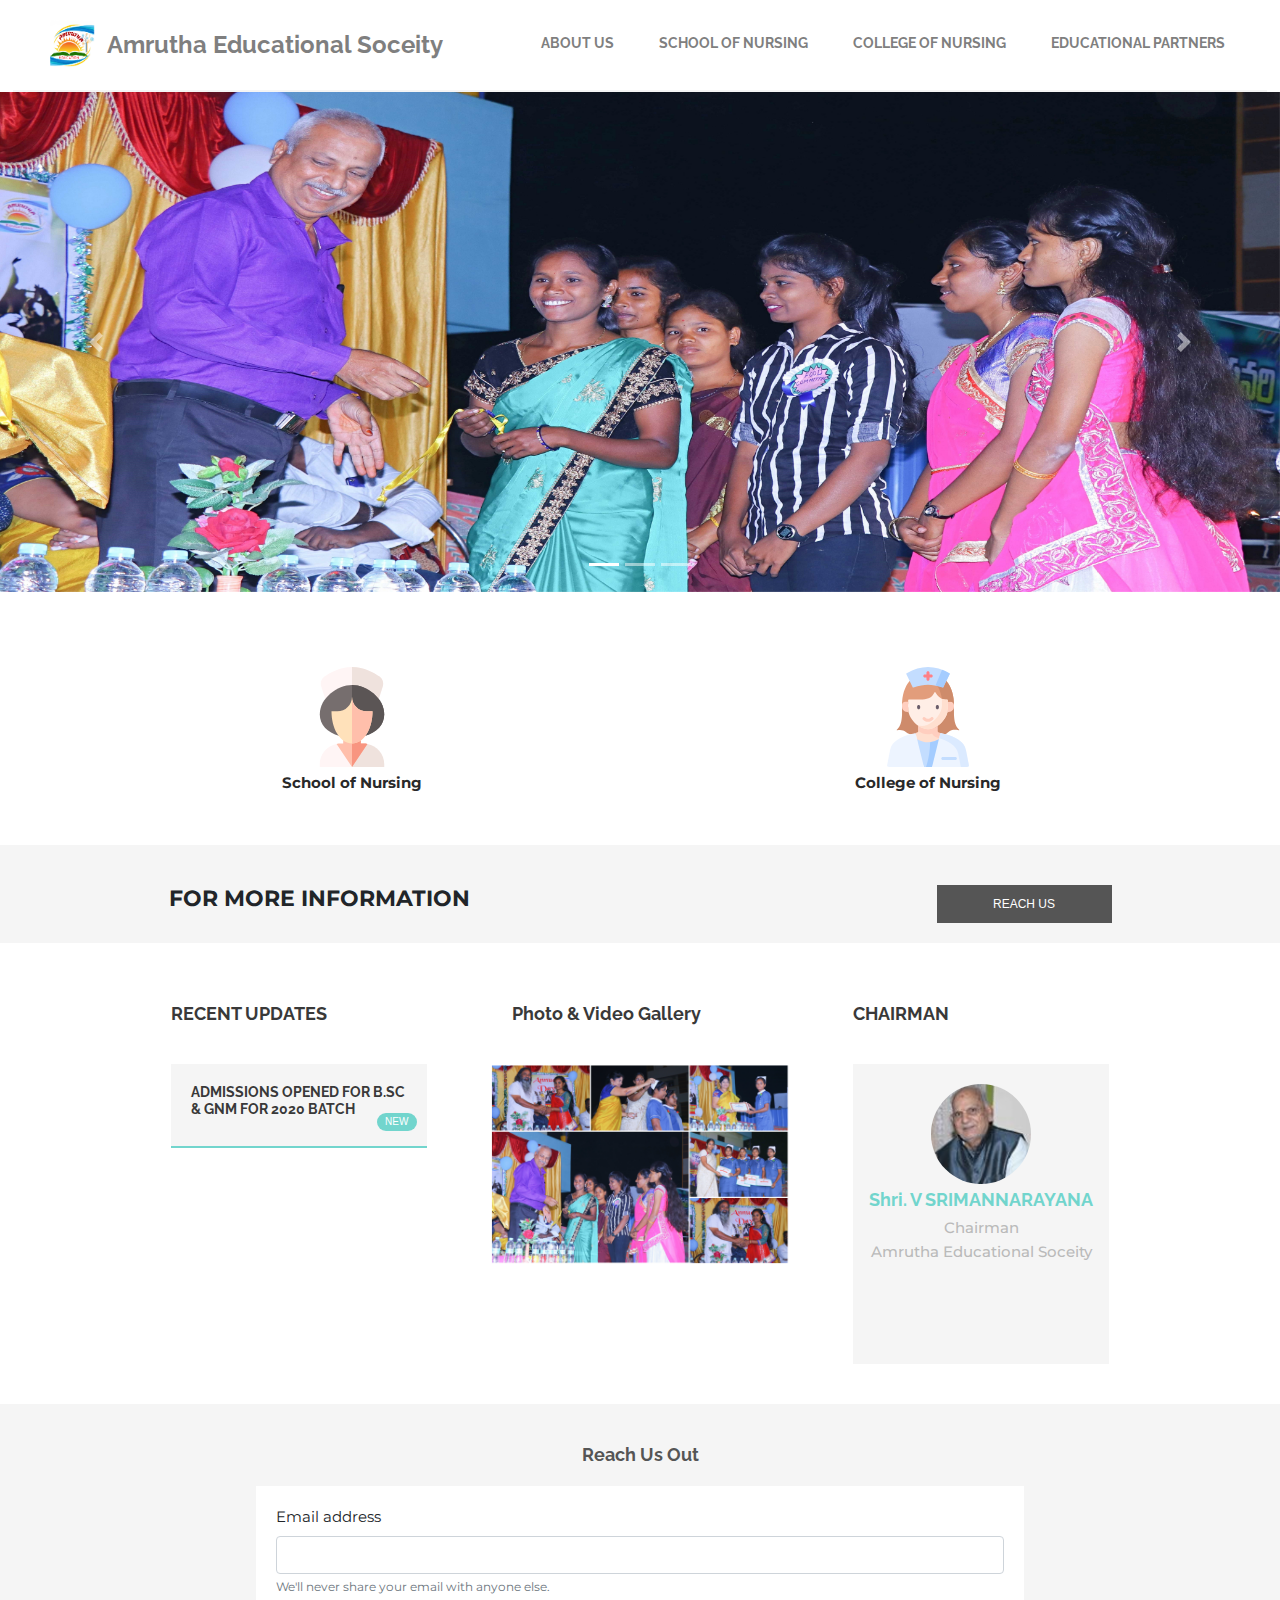
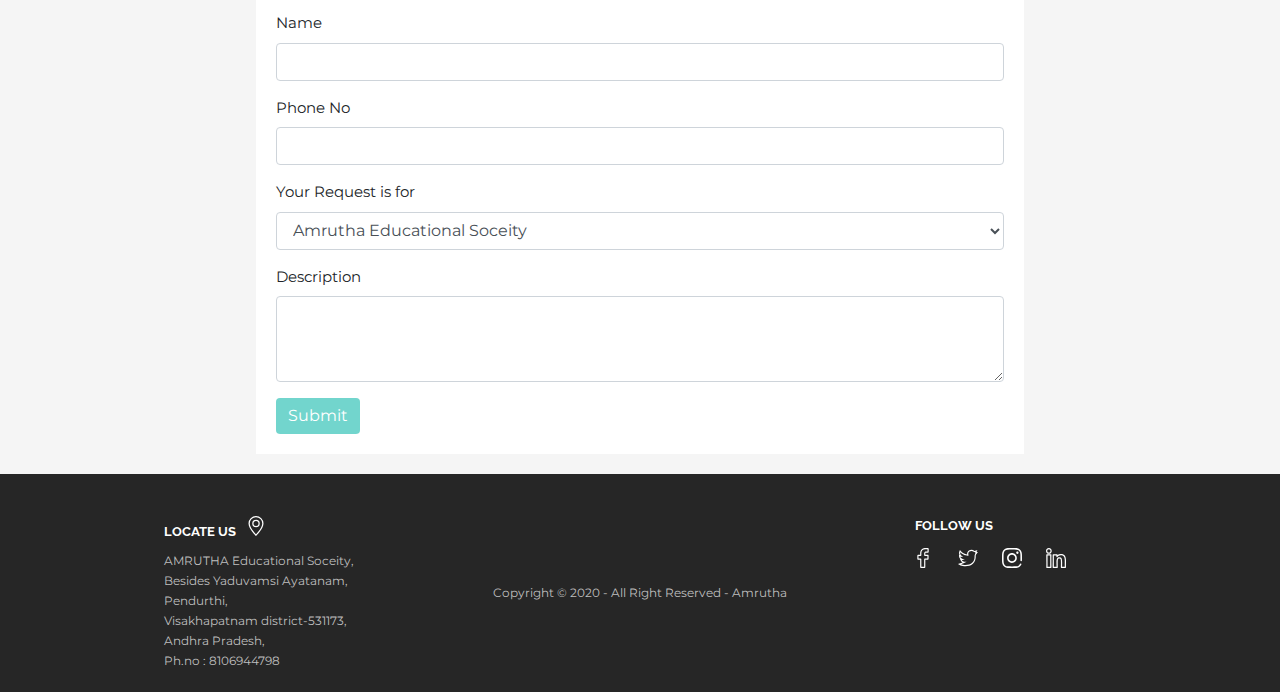
<file: index.html>
<!DOCTYPE html>
<html lang="en">
    <head>
        <meta charset="UTF-8">
        <title>Amrutha</title>
        <link rel="stylesheet" href="https://stackpath.bootstrapcdn.com/bootstrap/4.5.2/css/bootstrap.min.css" integrity="sha384-JcKb8q3iqJ61gNV9KGb8thSsNjpSL0n8PARn9HuZOnIxN0hoP+VmmDGMN5t9UJ0Z" crossorigin="anonymous">
        <script src="https://code.jquery.com/jquery-3.5.1.slim.min.js" integrity="sha384-DfXdz2htPH0lsSSs5nCTpuj/zy4C+OGpamoFVy38MVBnE+IbbVYUew+OrCXaRkfj" crossorigin="anonymous"></script>
        <script src="https://cdn.jsdelivr.net/npm/popper.js@1.16.1/dist/umd/popper.min.js" integrity="sha384-9/reFTGAW83EW2RDu2S0VKaIzap3H66lZH81PoYlFhbGU+6BZp6G7niu735Sk7lN" crossorigin="anonymous"></script>
        <script src="https://stackpath.bootstrapcdn.com/bootstrap/4.5.2/js/bootstrap.min.js" integrity="sha384-B4gt1jrGC7Jh4AgTPSdUtOBvfO8shuf57BaghqFfPlYxofvL8/KUEfYiJOMMV+rV" crossorigin="anonymous"></script>
        <link href="https://fonts.googleapis.com/css2?family=Montserrat&family=Raleway:wght@400;700&display=swap" rel="stylesheet">
        <link rel="stylesheet" href="Stylesheets/global.css" />
        <script src="js/global-action-controller.js" rel="script" ></script>
    </head>
    <body>
        <div id="header">
            <div id="navbar-brand">
                <img src="Assets/Icons/logo.svg" alt="logo" width="50" height="50" />
                <div style="display: flex; margin-left: 10px;">
                    Amrutha&nbsp;
                    <span id="tag-name">Educational Soceity</span>
                </div>
            </div>
            <div id="navbar-items" >
                <div class="nav-item" nav-item="about-us">
                    ABOUT US
                    <div class="drop-down">
                        <a class="drop-down-item" >ABOUT AES</a>
                        <a class="drop-down-item" >ABOUT ASN</a>
                        <a class="drop-down-item" >ABOUT ACN</a>
                        <a class="drop-down-item" >VISION</a>
                        <a class="drop-down-item" >MISSION</a>
                        <a class="drop-down-item" >OBJECTIVES</a>
                    </div>
                </div>
                <div class="nav-item no-sub-menu" nav-item="son">
                    SCHOOL OF NURSING
                </div>
                <div class="nav-item no-sub-menu" nav-item="con">
                    COLLEGE OF NURSING
                </div>
                <div class="nav-item no-sub-menu" nav-item="edu-partners">
                    EDUCATIONAL PARTNERS
                </div>
                <div id="menu-icon">
                    <img src="Assets/Icons/menu-icon.svg" alt="menu-icon" />
                </div>
            </div>
        </div>

        <div id="carouselExampleCaptions" class="carousel slide" data-ride="carousel">
            <ol class="carousel-indicators">
                <li data-target="#carouselExampleCaptions" data-slide-to="0" class="active"></li>
                <li data-target="#carouselExampleCaptions" data-slide-to="1"></li>
                <li data-target="#carouselExampleCaptions" data-slide-to="2"></li>
            </ol>
            <div class="carousel-inner">
                <div class="carousel-item active">
                    <img src="Assets/Images/home-slide-1.jpg" class="d-block w-100" style="height: 500px;" alt="slider-1">
                    <div class="carousel-caption d-none d-md-block">
                        <h5></h5>
                        <p></p>
                    </div>
                </div>
                <div class="carousel-item">
                    <img src="Assets/Images/home-slide-2.jpg" class="d-block w-100" style="height: 500px;"  alt="slider-2">
                    <div class="carousel-caption d-none d-md-block">
                        <h5></h5>
                        <p></p>
                    </div>
                </div>
                <div class="carousel-item">
                    <img src="Assets/Images/home-slider-3.jpg" class="d-block w-100" style="height: 500px;" alt="sliderf-3">
                    <div class="carousel-caption d-none d-md-block">
                        <h5></h5>
                        <p></p>
                    </div>
                </div>
            </div>
            <a class="carousel-control-prev" href="#carouselExampleCaptions" role="button" data-slide="prev">
                <span class="carousel-control-prev-icon" aria-hidden="true"></span>
                <span class="sr-only">Previous</span>
            </a>
            <a class="carousel-control-next" href="#carouselExampleCaptions" role="button" data-slide="next">
                <span class="carousel-control-next-icon" aria-hidden="true"></span>
                <span class="sr-only">Next</span>
            </a>
        </div>

        <div id="summary">
            <div class="summary-item" id="navToSchOfNursing">
                <img src="Assets/Icons/nurse_clg.svg" alt="summary_item" />
                <p class="summary-item-head">School of Nursing</p>
            </div>
            <div class="summary-item" id="navToClgOfNursing">
                <img src="Assets/Icons/nurse.svg" alt="summary_item" />
                <p class="summary-item-head">College of Nursing</p>
            </div>
        </div>

        <div id="addmissions">
            <div class="admission-banner">
                <h3>FOR MORE INFORMATION</h3>
            </div>
            <div class="admission-action">
                <div class="admission-contact-button">
                    <a href="#contact-us" style="text-decoration: none; color: white;">REACH US</a>
                </div>
            </div>
        </div>

        <div id="updates">
            <div class="update-container">
                <h3>RECENT UPDATES</h3>
                <div class="update-container-recent-updates">
                    <div class="recent-update-item">
                        <div class="new-announcement-tag">
                            NEW
                        </div>
                        <h3>Admissions opened for B.Sc & GNM for 2020 batch</h3>
                    </div>
                </div>
            </div>
            <div class="update-container">
                <h3>Photo & Video Gallery</h3>
                <div class="update-container-recent-updates">
                    <img id="glry_thumbnail" src="Assets/Images/gallery_thumbnail.PNG" style="width: 300px;"/>
                    <div id="openGallery"">Open in gallery</div>
                </div>
            </div>
            <div class="update-container">
                <h3>CHAIRMAN</h3>
                <div id="chaiman-speak">
                    <img src="Assets/Images/chairman_img.jpg" style="border-radius: 100px; width: 100px; height: 100px;" alt="picture" />
                    <h5>Shri. V SRIMANNARAYANA</h5>
                    <h6>Chairman</h6>
                    <h6>Amrutha Educational Soceity</h6>
                </div>
            </div>
        </div>

        <div id="contact-us">
            <h3>Reach us out</h3>
            <form method="post" action="SendMail.php">
                <div  class="form-group">
                    <label for="contact-email">Email address</label>
                    <input type="email" name="email" class="form-control" id="contact-email" aria-describedby="emailHelp" required>
                    <small id="emailHelp" class="form-text text-muted">We'll never share your email with anyone else.</small>
                </div>
                <div class="form-group">
                    <label for="contact-name">Name</label>
                    <input type="text" name="name" class="form-control" id="contact-name" required>
                </div>
                <div class="form-group">
                    <label for="contact-phone">Phone No</label>
                    <input type="text" name="phone" class="form-control" id="contact-phone" required>
                </div>
                <div class="form-group">
                    <label for="mailTo">Your Request is for</label>
                    <select name="mailfor" class="form-control" id="mailTo">
                        <option>Amrutha Educational Soceity</option>
                        <option>Amrutha School of Nursing</option>
                        <option>Amrutha College of Nursing</option>
                    </select>
                </div>
                <div class="form-group">
                    <label for="contact-queries">Description</label>
                    <textarea class="form-control" name="desc" id="contact-queries" rows="3" required></textarea>
                </div>
                <button type="submit" class="btn btn-primary" id="submit-form">Submit</button>
            </form>
        </div>

        <div id="footer">
            <div class="footer-container">
                <p class="footer-head">
                    LOCATE US
                    <img src="Assets/Icons/loc-pin.svg" id="map-pin" alt="loc-pin-logo" style="width: 20px; margin-left: 10px" /> </p>
                <p id="footer_name">AMRUTHA Educational Soceity,</p>
                <p>Besides Yaduvamsi Ayatanam,</p>
                <p>Pendurthi,</p>
                <p>Visakhapatnam district-531173,</p>
                <p>Andhra Pradesh,</p>
                <p>Ph.no : 8106944798</p>
            </div>
            <div class="footer-container">
                <p>Copyright © 2020 - All Right Reserved - Amrutha</p>
            </div>
            <div class="footer-container">
                <p class="footer-head">FOLLOW US</p>
                <img src="Assets/Icons/facebook.svg" class="soc-med" soc-med="facebook" alt="fb_logo"/>
                <img src="Assets/Icons/twitter.svg" class="soc-med" soc-med="twitter" alt="tw_logo"/>
                <img src="Assets/Icons/instagram.svg" class="soc-med" soc-med="insta" alt="insta_logo"/>
                <img src="Assets/Icons/linkedin.svg" class="soc-med" soc-med="linkedin" alt="lIn_logo"/>
            </div>
        </div>
    </body>
</html>
</file>
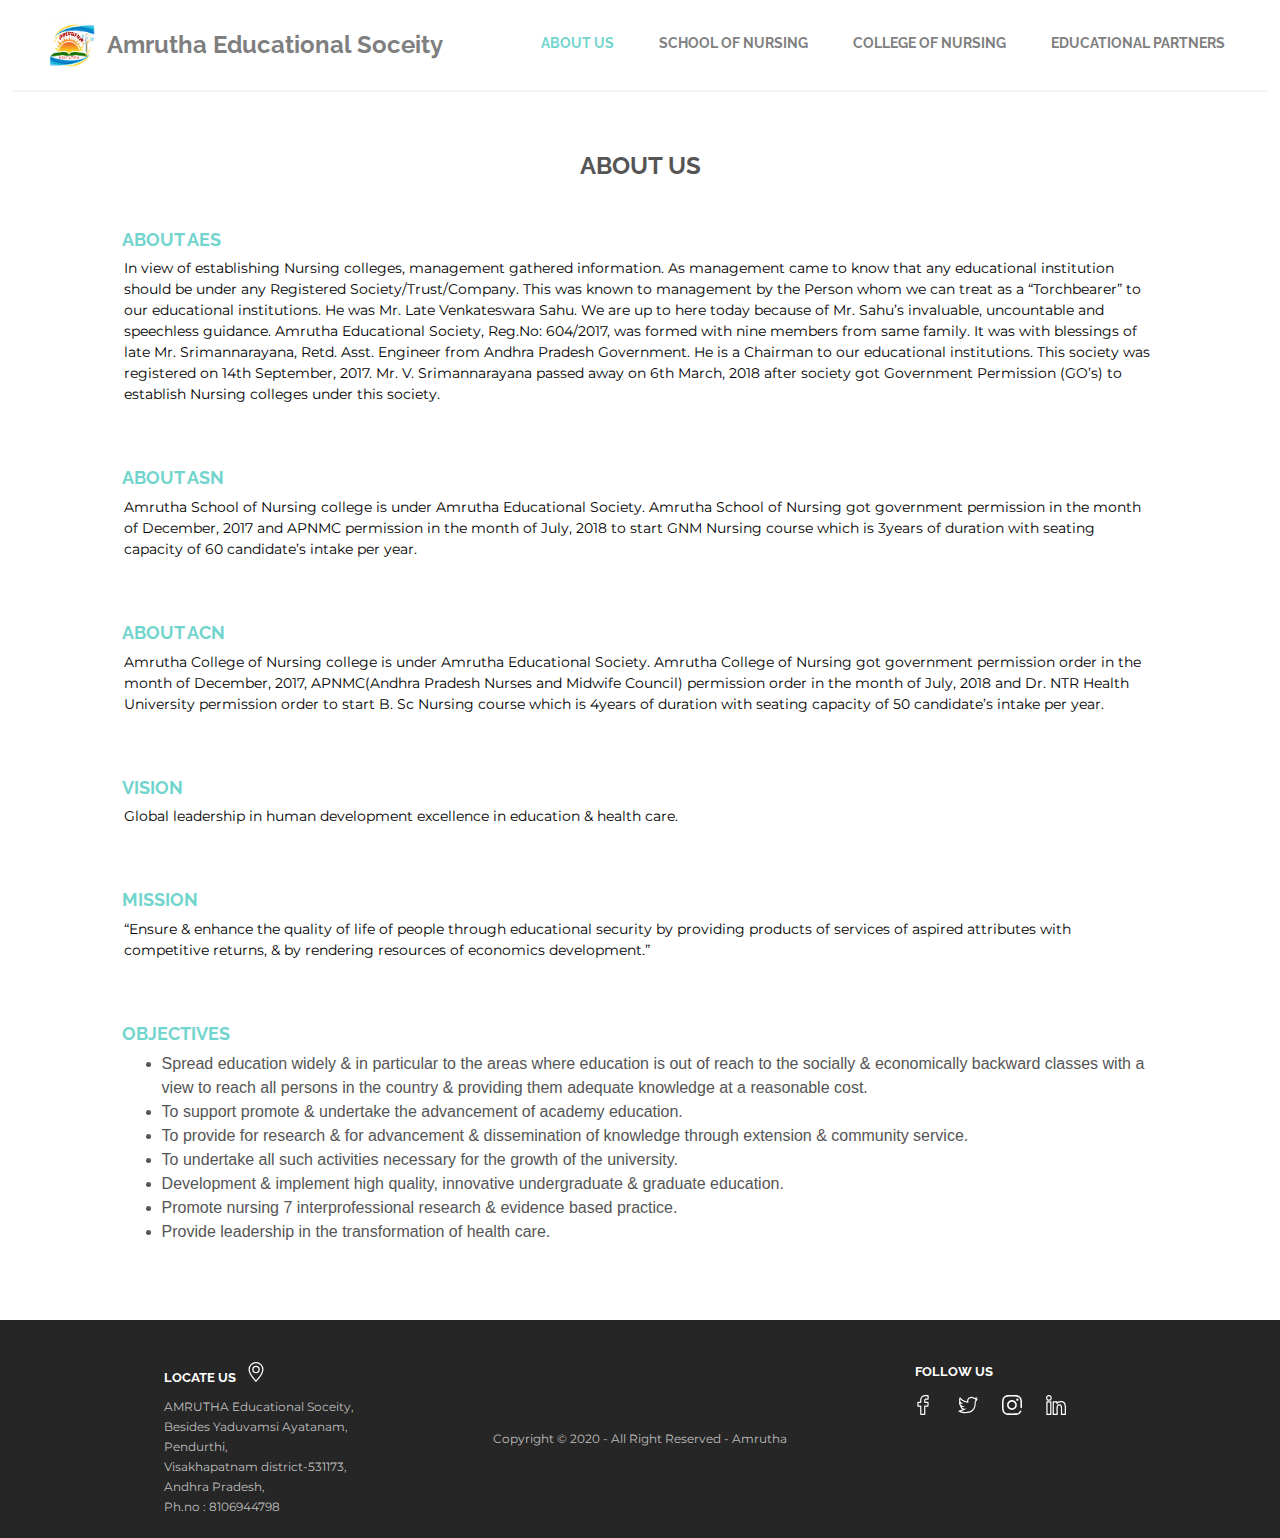
<file: About.html>
<!DOCTYPE html>
<html lang="en">
<head>
    <meta charset="UTF-8">
    <title>Amrutha</title>
    <link rel="stylesheet" href="https://stackpath.bootstrapcdn.com/bootstrap/4.5.2/css/bootstrap.min.css" integrity="sha384-JcKb8q3iqJ61gNV9KGb8thSsNjpSL0n8PARn9HuZOnIxN0hoP+VmmDGMN5t9UJ0Z" crossorigin="anonymous">
    <script src="https://code.jquery.com/jquery-3.5.1.slim.min.js" integrity="sha384-DfXdz2htPH0lsSSs5nCTpuj/zy4C+OGpamoFVy38MVBnE+IbbVYUew+OrCXaRkfj" crossorigin="anonymous"></script>
    <script src="https://cdn.jsdelivr.net/npm/popper.js@1.16.1/dist/umd/popper.min.js" integrity="sha384-9/reFTGAW83EW2RDu2S0VKaIzap3H66lZH81PoYlFhbGU+6BZp6G7niu735Sk7lN" crossorigin="anonymous"></script>
    <script src="https://stackpath.bootstrapcdn.com/bootstrap/4.5.2/js/bootstrap.min.js" integrity="sha384-B4gt1jrGC7Jh4AgTPSdUtOBvfO8shuf57BaghqFfPlYxofvL8/KUEfYiJOMMV+rV" crossorigin="anonymous"></script>
    <link href="https://fonts.googleapis.com/css2?family=Montserrat&family=Raleway:wght@400;700&display=swap" rel="stylesheet">
    <link rel="stylesheet" href="Stylesheets/global.css" />
    <script src="js/global-action-controller.js" rel="script" ></script>
</head>
<body>
<div id="header">
    <div id="navbar-brand">
        <img src="Assets/Icons/logo.svg" alt="logo" width="50" height="50" />
        <div style="display: flex; margin-left: 10px;">
            Amrutha&nbsp;
            <span id="tag-name">Educational Soceity</span>
        </div>
    </div>
    <div id="navbar-items" >
        <div class="nav-item nav-active" nav-item="about-us">
            ABOUT US
            <div class="drop-down">
                <a class="drop-down-item" >ABOUT AES</a>
                <a class="drop-down-item" >ABOUT ASN</a>
                <a class="drop-down-item" >ABOUT ACN</a>
                <a class="drop-down-item" >VISION</a>
                <a class="drop-down-item" >MISSION</a>
                <a class="drop-down-item" >OBJECTIVES</a>
            </div>
        </div>
        <div class="nav-item no-sub-menu" nav-item="son">
            SCHOOL OF NURSING
        </div>
        <div class="nav-item no-sub-menu" nav-item="con">
            COLLEGE OF NURSING
        </div>
        <div class="nav-item no-sub-menu" nav-item="edu-partners">
            EDUCATIONAL PARTNERS
        </div>
        <div id="menu-icon">
            <img src="Assets/Icons/menu-icon.svg" alt="menu-icon" />
        </div>
    </div>
</div>


<div id="courses">
    <h3>ABOUT US</h3>

    <div class="course-item">
        <div class="crse-data">
            <h3 class="course-title">
                ABOUT AES
            </h3>
            <p class="course-data">
                In view of establishing Nursing colleges, management gathered information. As management came to know that any educational institution should be under any Registered Society/Trust/Company. This was known to management by the Person whom we can treat as a “Torchbearer” to our educational institutions. He was Mr. Late Venkateswara Sahu. We are up to here today because of Mr. Sahu’s invaluable, uncountable and speechless guidance. Amrutha Educational Society, Reg.No: 604/2017, was formed with nine members from same family. It was with blessings of late Mr. Srimannarayana, Retd. Asst. Engineer from Andhra Pradesh Government. He is a Chairman to our educational institutions. This society was registered on 14th September, 2017. Mr. V. Srimannarayana passed away on 6th March, 2018 after society got Government Permission (GO’s) to establish Nursing colleges under this society.     </p>
        </div>
    </div>
    <div class="course-item">
        <div class="crse-data">
            <h3 class="course-title">
                ABOUT ASN
            </h3>
            <p class="course-data">
                Amrutha School of Nursing college is under Amrutha Educational Society. Amrutha School of Nursing got government permission in the month of December, 2017 and APNMC permission in the month of July, 2018 to start GNM Nursing course which is 3years of duration with seating capacity of 60 candidate’s intake per year.
            </p>
        </div>
    </div>

    <div class="course-item">
        <div class="crse-data">
            <h3 class="course-title">
                ABOUT ACN
            </h3>
            <p class="course-data">
                Amrutha College of Nursing college is under Amrutha Educational Society. Amrutha College of Nursing got government permission order in the month of December, 2017, APNMC(Andhra Pradesh Nurses and Midwife Council) permission order in the month of July, 2018 and  Dr. NTR Health University permission order to start B. Sc Nursing course which is 4years of duration with seating capacity of 50 candidate’s intake per year.
            </p>
        </div>
    </div>

    <div class="course-item" style="justify-content: flex-start">
        <div class="crse-data">
            <h3 class="course-title">
                VISION
            </h3>
            <p class="course-data">
                Global leadership in human development excellence in education & health care.
            </p>
        </div>
    </div>
    <div class="course-item">
        <div class="crse-data">
            <h3 class="course-title">
                MISSION
            </h3>
            <p class="course-data">
                “Ensure & enhance the quality of life of people through educational security by providing products of services of aspired attributes with competitive returns, & by rendering resources of economics development.”
            </p>
        </div>
    </div>

    <div class="course-item">
        <div class="crse-data">
            <h3 class="course-title">
                OBJECTIVES
            </h3>
            <p class="course-data">
            <ul>
                <li>Spread education widely & in particular to the areas where education is out of reach to the socially & economically backward classes with a view to reach all persons in the country & providing them adequate knowledge at a reasonable cost.</li>
                <li>To support promote & undertake the advancement of academy education.</li>
                <li>To provide for research & for advancement & dissemination of knowledge through extension & community service.</li>
                <li>To undertake all such activities necessary for the growth of the university.</li>
                <li>Development & implement high quality, innovative undergraduate & graduate education.</li>
                <li>Promote nursing 7 interprofessional  research & evidence based practice.</li>
                <li>Provide leadership in the transformation of health care.</li>
            </ul>
            </p>
        </div>
    </div>



</div>


<div id="footer">
    <div class="footer-container">
        <p class="footer-head">
            LOCATE US
            <img src="Assets/Icons/loc-pin.svg" id="map-pin" alt="loc-pin-logo" style="width: 20px; margin-left: 10px" /> </p>
        <p id="footer_name">AMRUTHA Educational Soceity,</p>
        <p>Besides Yaduvamsi Ayatanam,</p>
        <p>Pendurthi,</p>
        <p>Visakhapatnam district-531173,</p>
        <p>Andhra Pradesh,</p>
        <p>Ph.no : 8106944798</p>
    </div>
    <div class="footer-container">
        <p>Copyright © 2020 - All Right Reserved - Amrutha</p>
    </div>
    <div class="footer-container">
        <p class="footer-head">FOLLOW US</p>
        <img src="Assets/Icons/facebook.svg" class="soc-med" soc-med="facebook" alt="fb_logo"/>
        <img src="Assets/Icons/twitter.svg" class="soc-med" soc-med="twitter" alt="tw_logo"/>
        <img src="Assets/Icons/instagram.svg" class="soc-med" soc-med="insta" alt="insta_logo"/>
        <img src="Assets/Icons/linkedin.svg" class="soc-med" soc-med="linkedin" alt="lIn_logo"/>
    </div>
</div>
</body>
</html>
</file>
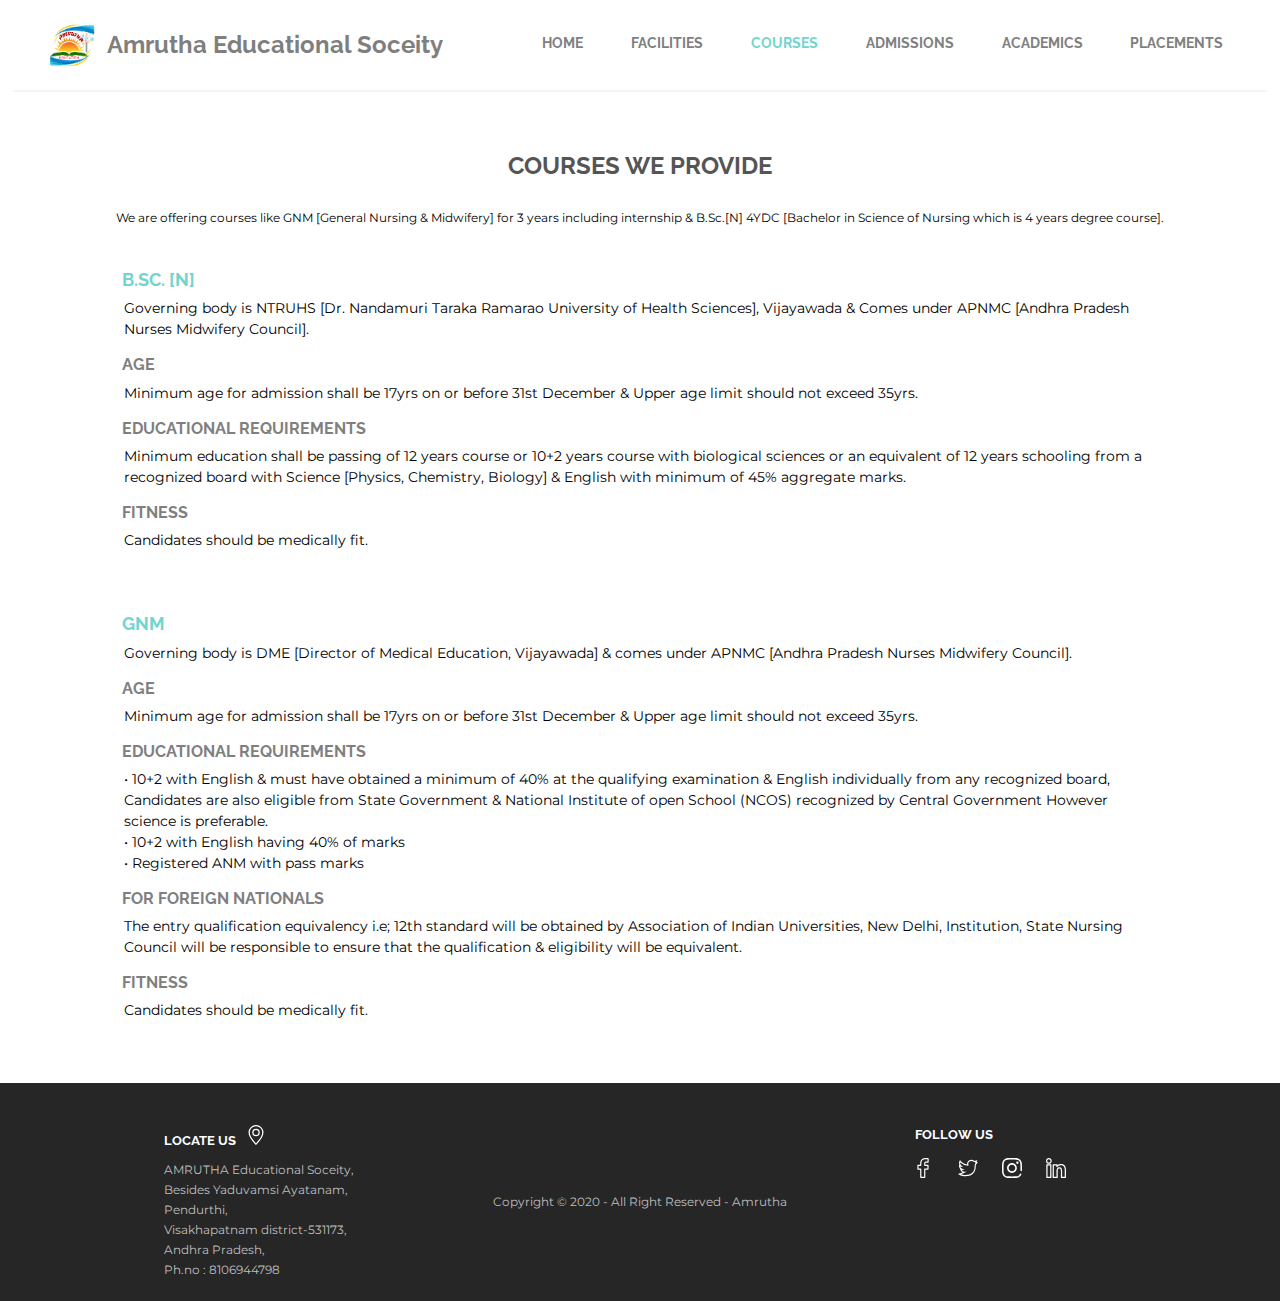
<file: Courses.html>
<!DOCTYPE html>
<html lang="en">
    <head>
        <meta charset="UTF-8">
        <title>Amrutha - Courses</title>
        <link rel="stylesheet" href="https://stackpath.bootstrapcdn.com/bootstrap/4.5.2/css/bootstrap.min.css" integrity="sha384-JcKb8q3iqJ61gNV9KGb8thSsNjpSL0n8PARn9HuZOnIxN0hoP+VmmDGMN5t9UJ0Z" crossorigin="anonymous">
        <script src="https://code.jquery.com/jquery-3.5.1.slim.min.js" integrity="sha384-DfXdz2htPH0lsSSs5nCTpuj/zy4C+OGpamoFVy38MVBnE+IbbVYUew+OrCXaRkfj" crossorigin="anonymous"></script>
        <script src="https://cdn.jsdelivr.net/npm/popper.js@1.16.1/dist/umd/popper.min.js" integrity="sha384-9/reFTGAW83EW2RDu2S0VKaIzap3H66lZH81PoYlFhbGU+6BZp6G7niu735Sk7lN" crossorigin="anonymous"></script>
        <script src="https://stackpath.bootstrapcdn.com/bootstrap/4.5.2/js/bootstrap.min.js" integrity="sha384-B4gt1jrGC7Jh4AgTPSdUtOBvfO8shuf57BaghqFfPlYxofvL8/KUEfYiJOMMV+rV" crossorigin="anonymous"></script>
        <link href="https://fonts.googleapis.com/css2?family=Montserrat&family=Raleway:wght@400;700&display=swap" rel="stylesheet">
        <link rel="stylesheet" href="Stylesheets/global.css" />
        <script src="js/global-action-controller.js" rel="script" ></script>
    </head>
    <body>
    <div id="header">
        <div id="navbar-brand">
            <img src="Assets/Icons/logo.svg" alt="logo" width="50" height="50" />
            <div style="display: flex; margin-left: 10px;">
                Amrutha&nbsp;
                <span id="tag-name">Educational Soceity</span>
            </div>
        </div>
        <div id="navbar-items" >
            <div class="nav-item no-sub-menu" nav-item="home">
                HOME
            </div>
            <div class="nav-item" nav-item="facilities">
                FACILITIES
                <div class="drop-down">
                    <a class="drop-down-item">Hostel</a>
                    <a class="drop-down-item">Cafeteria</a>
                    <a class="drop-down-item">Transportation</a>
                    <a class="drop-down-item">Labs</a>
                    <a class="drop-down-item">Library</a>
                    <a class="drop-down-item">Multipurpose Hall</a>
                </div>
            </div>
            <div class="nav-item nav-active" nav-item="courses">
                COURSES
                <div class="drop-down">
                    <a class="drop-down-item" id="courseName">B.Sc[N] 4YDC</a>
                </div>
            </div>
            <div class="nav-item" nav-item="discipline">
                ADMISSIONS
                <div class="drop-down">
                    <a class="drop-down-item" >Rules & Regulations</a>
                    <a class="drop-down-item" >Scholarship</a>
                    <a class="drop-down-item" >Online Application</a>
                    <a class="drop-down-item" >Download Application</a>
                </div>
            </div>
            <div class="nav-item" nav-item="department">
                ACADEMICS
                <div class="drop-down">
                    <a class="drop-down-item" >DEPARTMENTS</a>
                    <a class="drop-down-item" >CALENDER</a>
                    <a class="drop-down-item" >CO-CURRICULAR ACTIVITIES</a>
                </div>
            </div>
            <div class="nav-item no-sub-menu" nav-item="placements">
                PLACEMENTS
            </div>
            <div id="menu-icon">
                <img src="Assets/Icons/menu-icon.svg" alt="menu-icon" />
            </div>
        </div>
    </div>
    <div id="courses">
            <h3>Courses we provide</h3>
            <p style="text-align: center; color: black; margin-top: 20px;">We are offering courses like GNM [General Nursing & Midwifery] for 3 years including internship & B.Sc.[N] 4YDC
                [Bachelor in Science of Nursing which is 4 years degree course].</p>
            <div class="course-item">
                <div class="crse-data" id="bsc-course">
                    <h3 class="course-title">
                        B.Sc. [N]
                    </h3>
                    <p class="course-data">
                        Governing body is NTRUHS [Dr. Nandamuri Taraka Ramarao University of Health Sciences],
                        Vijayawada & Comes under APNMC [Andhra Pradesh Nurses Midwifery Council].
                    </p>
                    <h3 class="course-sub-title">
                        AGE
                    </h3>
                    <p class="course-data">
                        Minimum age for admission shall be 17yrs on or before 31st December & Upper age limit should not exceed 35yrs.
                    </p>
                    <h3 class="course-sub-title">
                        EDUCATIONAL REQUIREMENTS
                    </h3>
                    <p class="course-data">
                        Minimum education shall be passing of 12 years course or 10+2 years course with biological sciences or
                        an equivalent of 12 years schooling from a recognized board with Science [Physics, Chemistry, Biology] &
                        English with minimum of 45% aggregate marks.
                    </p>
                    <h3 class="course-sub-title">
                        fitness
                    </h3>
                    <p class="course-data">
                        Candidates should be medically fit.
                    </p>
                </div>
            </div>
            <div class="course-item">
                <div class="crse-data" id="gnm-course">
                    <h3 class="course-title">
                        GNM
                    </h3>
                    <p class="course-data">
                        Governing body is DME [Director of Medical Education, Vijayawada] & comes under APNMC [Andhra Pradesh Nurses Midwifery Council].
                    </p>
                    <h3 class="course-sub-title">
                        AGE
                    </h3>
                    <p class="course-data">
                        Minimum age for admission shall be 17yrs on or before 31st December & Upper age limit should not exceed 35yrs.
                    </p>
                    <h3 class="course-sub-title">
                        EDUCATIONAL REQUIREMENTS
                    </h3>
                    <p class="course-data">
                        •	10+2 with English & must have obtained a minimum of 40% at the qualifying examination & English
                        individually from any recognized board, Candidates are also eligible from State Government & National
                        Institute of open School (NCOS) recognized by  Central Government However science is preferable.<br>
                        •	10+2 with English having 40% of marks<br>
                        •	Registered ANM with pass marks
                    </p>
                    <h3 class="course-sub-title">
                        For Foreign Nationals
                    </h3>
                    <p class="course-data">
                        The entry qualification equivalency i.e; 12th standard will be obtained by Association of Indian
                        Universities, New Delhi, Institution, State Nursing Council will be responsible to ensure that the
                        qualification & eligibility will be equivalent.
                    </p>
                    <h3 class="course-sub-title">
                        fitness
                    </h3>
                    <p class="course-data">
                        Candidates should be medically fit.
                    </p>
                </div>
            </div>
        </div>
    <div id="footer">
        <div class="footer-container">
            <p class="footer-head">
                LOCATE US
                <img src="Assets/Icons/loc-pin.svg" id="map-pin" alt="loc-pin-logo" style="width: 20px; margin-left: 10px" /> </p>
            <p id="footer_name">AMRUTHA Educational Soceity,</p>
            <p>Besides Yaduvamsi Ayatanam,</p>
            <p>Pendurthi,</p>
            <p>Visakhapatnam district-531173,</p>
            <p>Andhra Pradesh,</p>
            <p>Ph.no : 8106944798</p>
        </div>
        <div class="footer-container">
            <p>Copyright © 2020 - All Right Reserved - Amrutha</p>
        </div>
        <div class="footer-container">
            <p class="footer-head">FOLLOW US</p>
            <img src="Assets/Icons/facebook.svg" class="soc-med" soc-med="facebook" alt="fb_logo"/>
            <img src="Assets/Icons/twitter.svg" class="soc-med" soc-med="twitter" alt="tw_logo"/>
            <img src="Assets/Icons/instagram.svg" class="soc-med" soc-med="insta" alt="insta_logo"/>
            <img src="Assets/Icons/linkedin.svg" class="soc-med" soc-med="linkedin" alt="lIn_logo"/>
        </div>
    </div>
    </body>
</html>
</file>
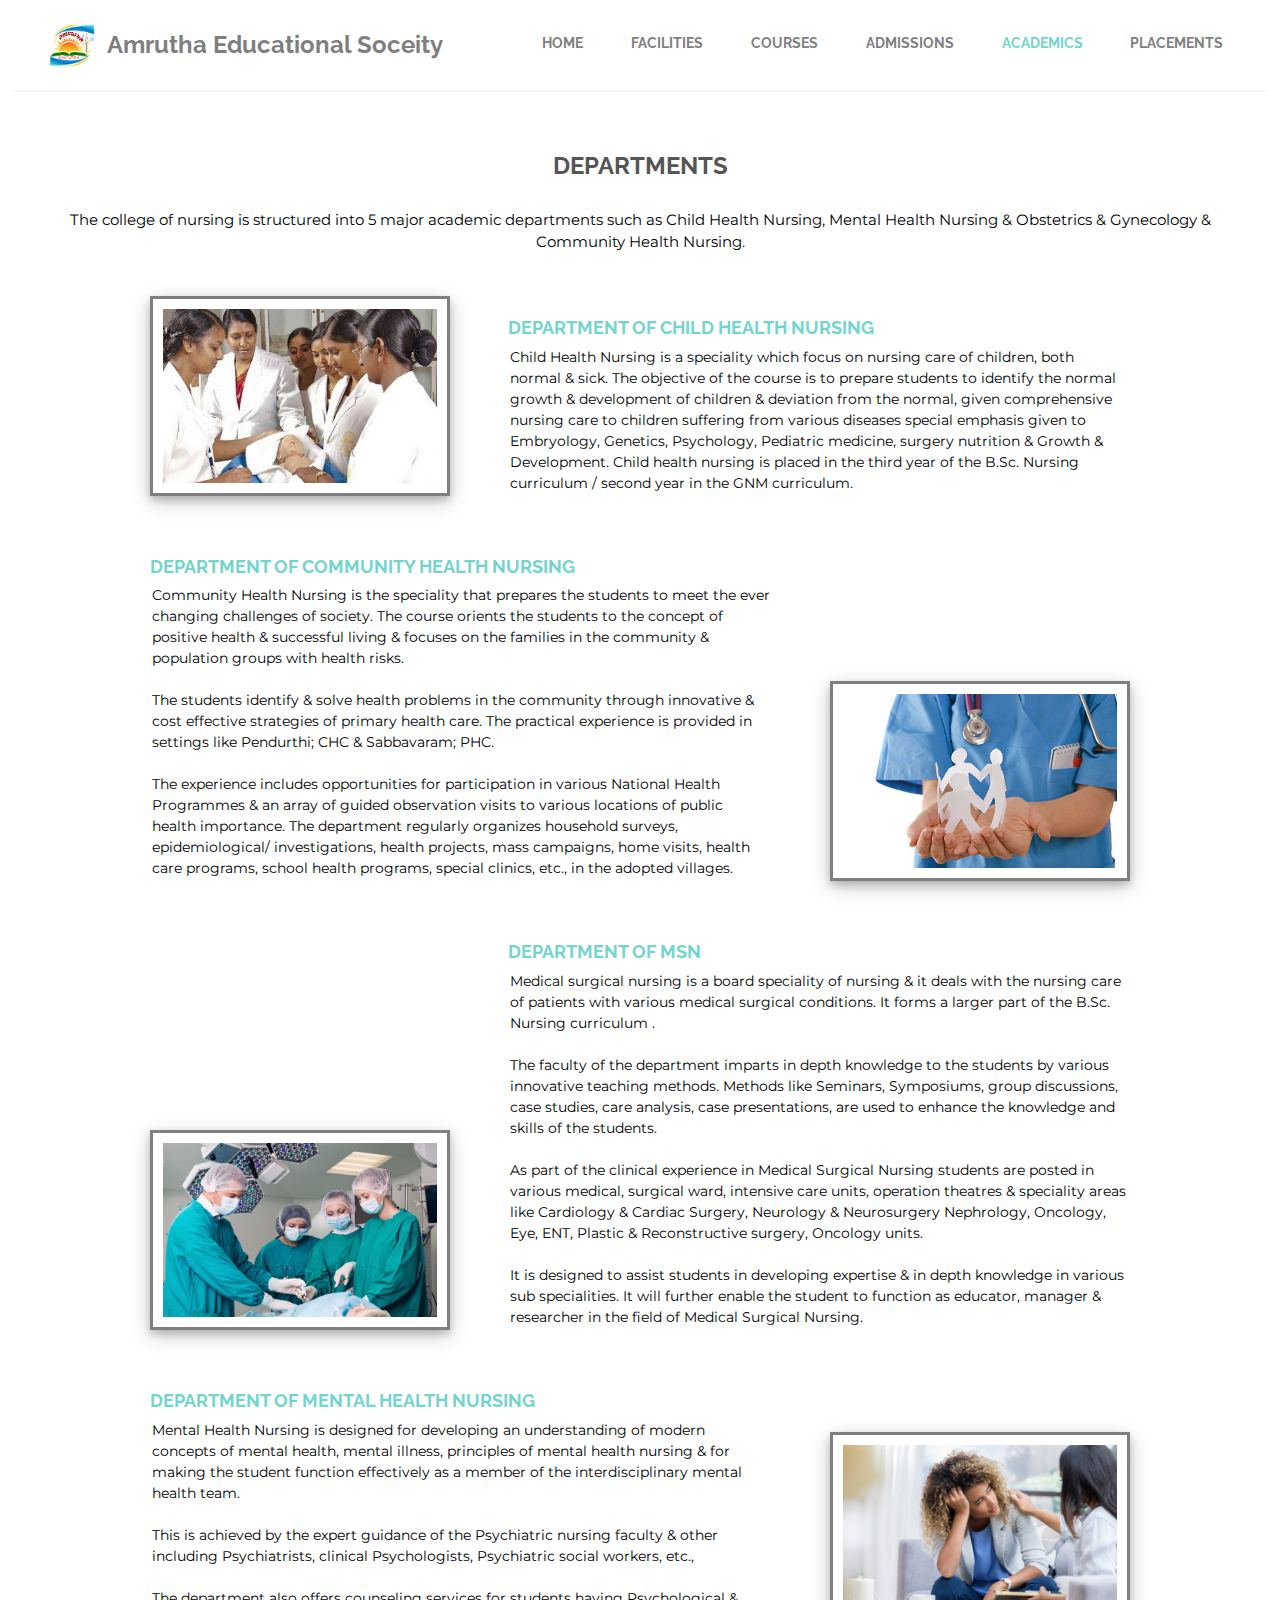
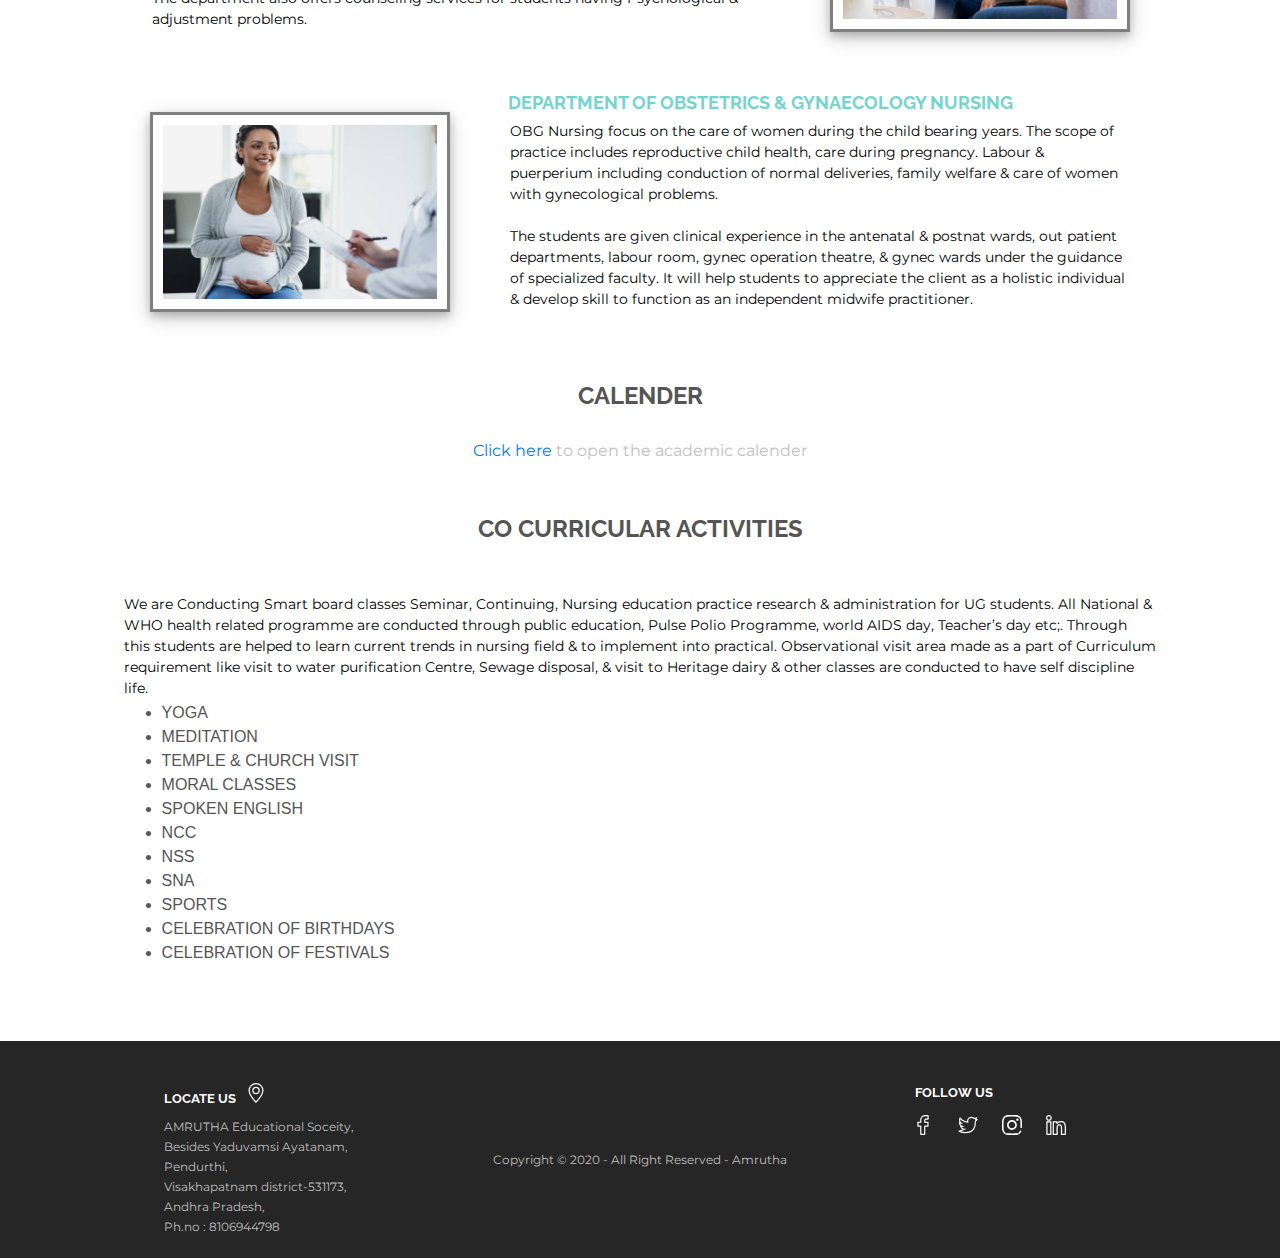
<file: Departments.html>
<!DOCTYPE html>
<html lang="en">
    <head>
        <meta charset="UTF-8">
        <title>Amrutha - Departments</title>
        <link rel="stylesheet" href="https://stackpath.bootstrapcdn.com/bootstrap/4.5.2/css/bootstrap.min.css" integrity="sha384-JcKb8q3iqJ61gNV9KGb8thSsNjpSL0n8PARn9HuZOnIxN0hoP+VmmDGMN5t9UJ0Z" crossorigin="anonymous">
        <script src="https://code.jquery.com/jquery-3.5.1.slim.min.js" integrity="sha384-DfXdz2htPH0lsSSs5nCTpuj/zy4C+OGpamoFVy38MVBnE+IbbVYUew+OrCXaRkfj" crossorigin="anonymous"></script>
        <script src="https://cdn.jsdelivr.net/npm/popper.js@1.16.1/dist/umd/popper.min.js" integrity="sha384-9/reFTGAW83EW2RDu2S0VKaIzap3H66lZH81PoYlFhbGU+6BZp6G7niu735Sk7lN" crossorigin="anonymous"></script>
        <script src="https://stackpath.bootstrapcdn.com/bootstrap/4.5.2/js/bootstrap.min.js" integrity="sha384-B4gt1jrGC7Jh4AgTPSdUtOBvfO8shuf57BaghqFfPlYxofvL8/KUEfYiJOMMV+rV" crossorigin="anonymous"></script>
        <link href="https://fonts.googleapis.com/css2?family=Montserrat&family=Raleway:wght@400;700&display=swap" rel="stylesheet">
        <link rel="stylesheet" href="Stylesheets/global.css" />
        <script src="js/global-action-controller.js" rel="script" ></script>
    </head>
    <body>

    <div id="header">
        <div id="navbar-brand">
            <img src="Assets/Icons/logo.svg" alt="logo" width="50" height="50" />
            <div style="display: flex; margin-left: 10px;">
                Amrutha&nbsp;
                <span id="tag-name">Educational Soceity</span>
            </div>
        </div>
        <div id="navbar-items" >
            <div class="nav-item no-sub-menu" nav-item="home">
                HOME
            </div>
            <div class="nav-item" nav-item="facilities">
                FACILITIES
                <div class="drop-down">
                    <a class="drop-down-item">Hostel</a>
                    <a class="drop-down-item">Cafeteria</a>
                    <a class="drop-down-item">Transportation</a>
                    <a class="drop-down-item">Labs</a>
                    <a class="drop-down-item">Library</a>
                    <a class="drop-down-item">Multipurpose Hall</a>
                </div>
            </div>
            <div class="nav-item" nav-item="courses">
                COURSES
                <div class="drop-down">
                    <a class="drop-down-item" id="courseName">B.Sc[N] 4YDC</a>
                </div>
            </div>
            <div class="nav-item" nav-item="discipline">
                ADMISSIONS
                <div class="drop-down">
                    <a class="drop-down-item" >Rules & Regulations</a>
                    <a class="drop-down-item" >Scholarship</a>
                    <a class="drop-down-item" >Online Application</a>
                    <a class="drop-down-item" >Download Application</a>
                </div>
            </div>
            <div class="nav-item nav-active" nav-item="department">
                ACADEMICS
                <div class="drop-down">
                    <a class="drop-down-item" >DEPARTMENTS</a>
                    <a class="drop-down-item" >CALENDER</a>
                    <a class="drop-down-item" >CO-CURRICULAR ACTIVITIES</a>
                </div>
            </div>
            <div class="nav-item no-sub-menu" nav-item="placements">
                PLACEMENTS
            </div>
            <div id="menu-icon">
                <img src="Assets/Icons/menu-icon.svg" alt="menu-icon" />
            </div>
        </div>
    </div>

    <div id="facilities">
            <h3>DEPARTMENTS</h3>
            <p style="text-align: center; color: black; margin-top: 20px; font-size: 15px;">The college of nursing is structured into 5 major
                academic departments such as Child Health Nursing, Mental Health Nursing & Obstetrics & Gynecology & Community
                Health Nursing.</p>
            <div class="facility-item">
                <div class="fac-data">
                    <h3 class="facility-title">
                        DEPARTMENT OF CHILD HEALTH NURSING
                    </h3>
                    <p class="facility-data">
                        Child Health Nursing is a speciality which focus on nursing care of children, both normal & sick.
                        The objective of the course is to prepare students to identify the normal growth & development of
                        children & deviation from the normal, given comprehensive nursing care to children suffering from
                        various diseases special emphasis  given to Embryology, Genetics, Psychology, Pediatric  medicine,
                        surgery nutrition & Growth & Development. Child health nursing  is placed in the third year of the B.Sc.
                        Nursing curriculum / second year in the  GNM curriculum.</p>
                </div>
                <div class="fac-img">
                    <img src="Assets/Images/dep_chn.jpg" alt="hostel_img" />
                </div>
            </div>
            <div class="facility-item">
                <div class="fac-data">
                    <h3 class="facility-title">
                        DEPARTMENT OF COMMUNITY HEALTH NURSING
                    </h3>
                    <p class="facility-data">
                        Community Health Nursing  is the speciality that prepares the students to meet the ever changing
                        challenges of society. The course orients the students to the concept of positive health & successful
                        living & focuses on the families in the community & population groups with health risks.
                    <br><br>
                        The students identify & solve health problems in the community through innovative & cost effective
                        strategies of primary health care. The practical experience is provided in settings like Pendurthi;
                        CHC & Sabbavaram; PHC.
                    <br><br>
                        The experience includes opportunities for participation in various National Health Programmes & an array
                        of guided observation visits to various locations of public health importance. The department regularly
                        organizes household surveys, epidemiological/ investigations, health projects, mass campaigns, home visits,
                        health care programs, school health programs, special clinics, etc., in the adopted villages.
                    </p>
                </div>
                <div class="fac-img">
                    <img src="Assets/Images/dep_cmhn.jpg" alt="hostel_img" />
                </div>
            </div>
            <div class="facility-item">
                <div class="fac-data">
                    <h3 class="facility-title">
                        DEPARTMENT OF MSN
                    </h3>
                    <p class="facility-data">
                        Medical surgical nursing is a board speciality of nursing & it deals with the nursing care of patients
                        with various medical surgical conditions. It forms a larger part of the B.Sc. Nursing curriculum .
                        <br><br>
                        The faculty of the department imparts in depth knowledge to the students by various  innovative teaching
                        methods. Methods like Seminars, Symposiums, group discussions, case studies, care analysis, case presentations,
                        are used to enhance the knowledge and skills of the students.
                        <br><br>
                        As part of the clinical experience in Medical Surgical Nursing students are posted in various medical,
                        surgical ward, intensive care units, operation theatres & speciality areas like Cardiology & Cardiac
                        Surgery, Neurology & Neurosurgery Nephrology, Oncology, Eye, ENT, Plastic & Reconstructive surgery, Oncology units.
                        <br><br>
                        It is designed to assist students in developing expertise & in depth knowledge in various sub specialities.
                        It will further enable the student to function as educator, manager & researcher  in the field of Medical Surgical Nursing.
                    </p>
                </div>
                <div class="fac-img">
                    <img src="Assets/Images/dep_msn.jpg" alt="hostel_img" />
                </div>
            </div>
            <div class="facility-item">
                <div class="fac-data">
                    <h3 class="facility-title">
                        DEPARTMENT OF MENTAL HEALTH NURSING
                    </h3>
                    <p class="facility-data">
                        Mental Health Nursing is designed for developing an understanding of modern concepts of mental health,
                        mental illness, principles of mental health nursing & for making the student function effectively as a
                        member of the interdisciplinary mental health team.
                        <br><br>
                        This is achieved by the expert guidance of the Psychiatric nursing faculty & other including Psychiatrists,
                        clinical Psychologists, Psychiatric social workers, etc.,
                        <br><br>
                        The department also offers counseling services for students having Psychological & adjustment problems.
                    </p>
                </div>
                <div class="fac-img">
                    <img src="Assets/Images/dep+mh.jpg" alt="hostel_img" />
                </div>
            </div>
            <div class="facility-item">
                <div class="fac-data">
                    <h3 class="facility-title">
                        DEPARTMENT OF OBSTETRICS & GYNAECOLOGY NURSING
                    </h3>
                    <p class="facility-data">
                        OBG Nursing focus on the care of women during the child bearing years. The scope of practice includes
                        reproductive child health, care during pregnancy. Labour & puerperium including conduction of normal
                        deliveries, family welfare & care of women with gynecological problems.
                        <br><br>
                        The students are given clinical experience in the antenatal & postnat wards, out patient departments,
                        labour room, gynec operation theatre, & gynec wards under the guidance of specialized faculty. It will
                        help students to appreciate the client as a holistic individual & develop skill to function as an
                        independent midwife practitioner.
                    </p>
                </div>
                <div class="fac-img">
                    <img src="Assets/Images/dep_gyn.jpg" alt="hostel_img" />
                </div>
            </div>

        <h3 style="margin-top:50px;" id="calender-header">CALENDER</h3>

        <p style="text-align: center; font-size: 16px; margin-top: 20px;" id="calender-data"><a href="http://ntruhs.ap.nic.in/Academics/index.html" target="_blank">Click here </a> to open the academic calender</p>


        <h3 style="margin-top:50px;">CO CURRICULAR ACTIVITIES</h3>

        <div class="course-item">
            <div class="crse-data">
                <p class="course-data">
                    We are Conducting Smart board classes Seminar, Continuing, Nursing education practice research & administration for UG students. All National & WHO health related programme are conducted through public education, Pulse Polio Programme, world AIDS day, Teacher’s day etc;. Through this students are helped to learn current trends in nursing field & to implement into practical. Observational visit area made as a part of Curriculum requirement like visit to water purification Centre, Sewage disposal, & visit to Heritage dairy & other classes are conducted to have self discipline life.
                <ul>
                    <li>YOGA</li>
                    <li>MEDITATION</li>
                    <li>TEMPLE & CHURCH VISIT</li>
                    <li>MORAL CLASSES</li>
                    <li>SPOKEN ENGLISH</li>
                    <li>NCC</li>
                    <li>NSS</li>
                    <li>SNA</li>
                    <li>SPORTS</li>
                    <li>CELEBRATION OF BIRTHDAYS</li>
                    <li>CELEBRATION OF FESTIVALS</li>
                </ul>
                </p>
            </div>
        </div>


        </div>
    <div id="footer">
        <div class="footer-container">
            <p class="footer-head">
                LOCATE US
                <img src="Assets/Icons/loc-pin.svg" id="map-pin" alt="loc-pin-logo" style="width: 20px; margin-left: 10px" /> </p>
            <p id="footer_name">AMRUTHA Educational Soceity,</p>
            <p>Besides Yaduvamsi Ayatanam,</p>
            <p>Pendurthi,</p>
            <p>Visakhapatnam district-531173,</p>
            <p>Andhra Pradesh,</p>
            <p>Ph.no : 8106944798</p>
        </div>
        <div class="footer-container">
            <p>Copyright © 2020 - All Right Reserved - Amrutha</p>
        </div>
        <div class="footer-container">
            <p class="footer-head">FOLLOW US</p>
            <img src="Assets/Icons/facebook.svg" class="soc-med" soc-med="facebook" alt="fb_logo"/>
            <img src="Assets/Icons/twitter.svg" class="soc-med" soc-med="twitter" alt="tw_logo"/>
            <img src="Assets/Icons/instagram.svg" class="soc-med" soc-med="insta" alt="insta_logo"/>
            <img src="Assets/Icons/linkedin.svg" class="soc-med" soc-med="linkedin" alt="lIn_logo"/>
        </div>
    </div>
    </body>
</html>
</file>
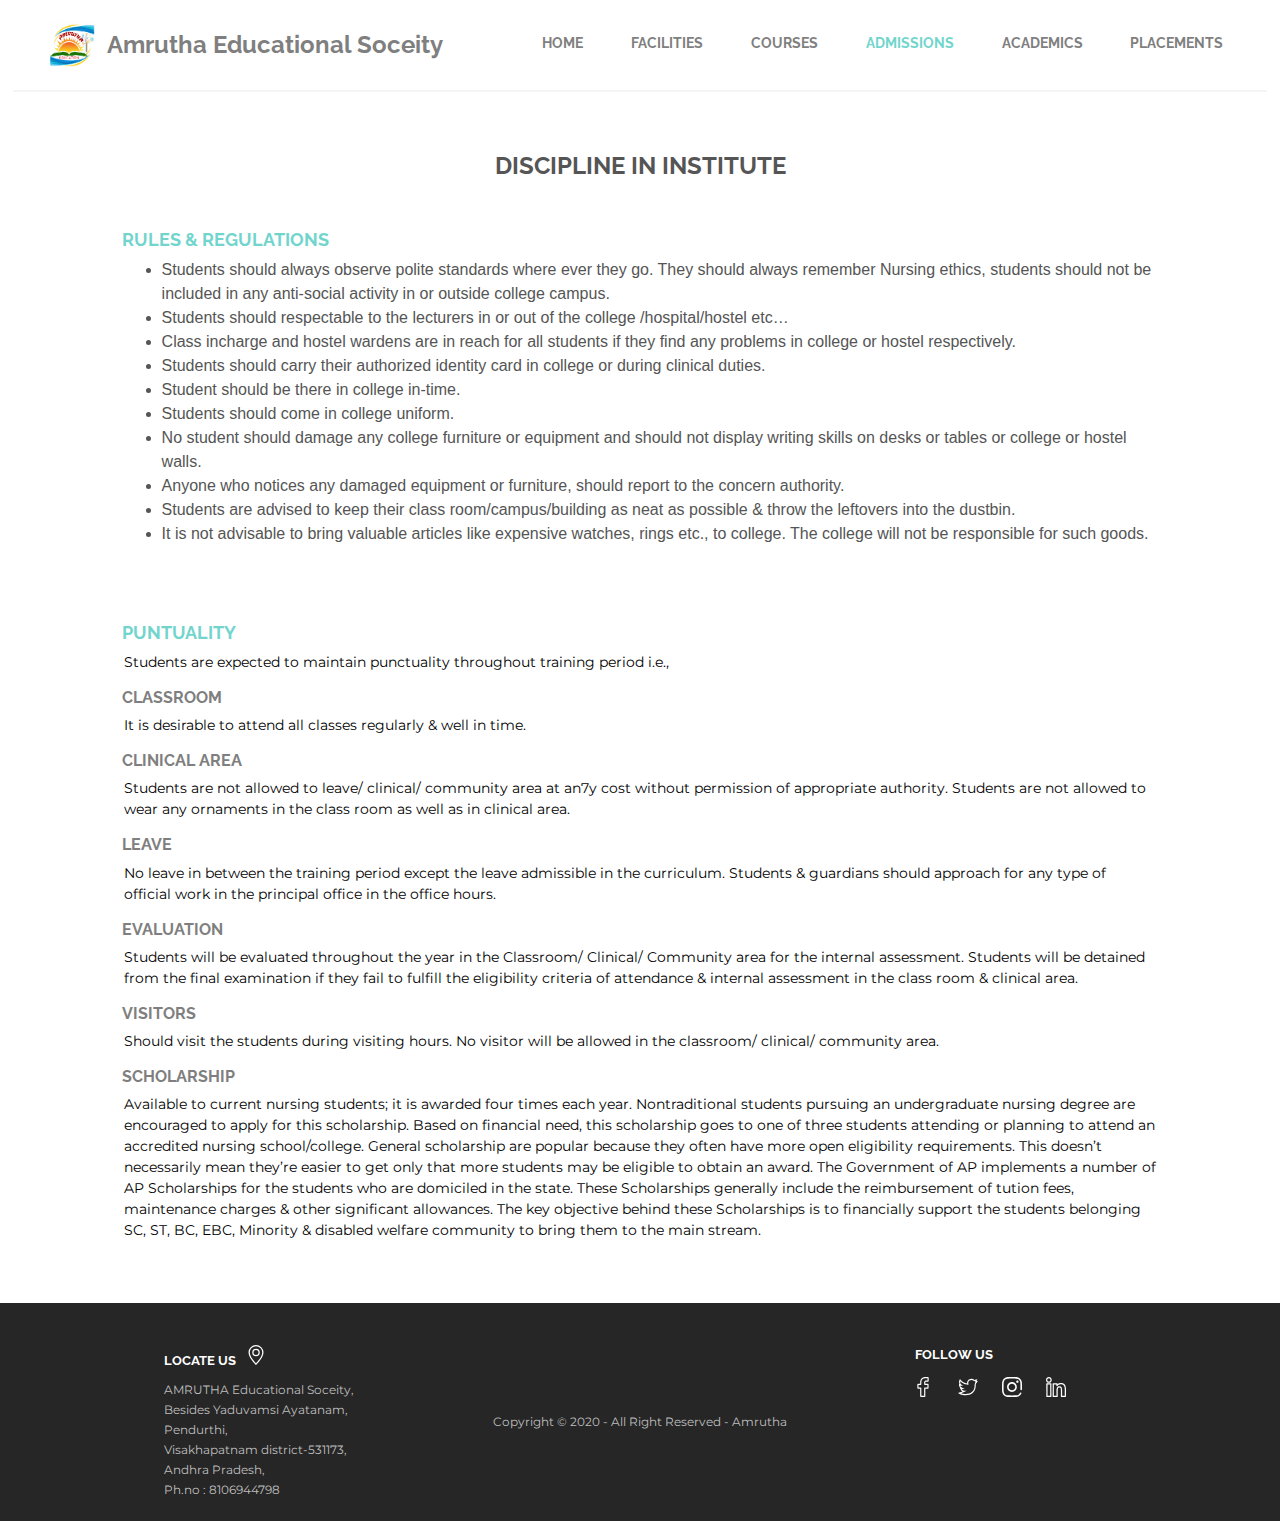
<file: Discipline.html>
<!DOCTYPE html>
<html lang="en">
<head>
    <meta charset="UTF-8">
    <title>Amrutha - Discipline</title>
    <link rel="stylesheet" href="https://stackpath.bootstrapcdn.com/bootstrap/4.5.2/css/bootstrap.min.css" integrity="sha384-JcKb8q3iqJ61gNV9KGb8thSsNjpSL0n8PARn9HuZOnIxN0hoP+VmmDGMN5t9UJ0Z" crossorigin="anonymous">
    <script src="https://code.jquery.com/jquery-3.5.1.slim.min.js" integrity="sha384-DfXdz2htPH0lsSSs5nCTpuj/zy4C+OGpamoFVy38MVBnE+IbbVYUew+OrCXaRkfj" crossorigin="anonymous"></script>
    <script src="https://cdn.jsdelivr.net/npm/popper.js@1.16.1/dist/umd/popper.min.js" integrity="sha384-9/reFTGAW83EW2RDu2S0VKaIzap3H66lZH81PoYlFhbGU+6BZp6G7niu735Sk7lN" crossorigin="anonymous"></script>
    <script src="https://stackpath.bootstrapcdn.com/bootstrap/4.5.2/js/bootstrap.min.js" integrity="sha384-B4gt1jrGC7Jh4AgTPSdUtOBvfO8shuf57BaghqFfPlYxofvL8/KUEfYiJOMMV+rV" crossorigin="anonymous"></script>
    <link href="https://fonts.googleapis.com/css2?family=Montserrat&family=Raleway:wght@400;700&display=swap" rel="stylesheet">
    <link rel="stylesheet" href="Stylesheets/global.css" />
    <script src="js/global-action-controller.js" rel="script" ></script>
</head>
<body>

<div id="header">
    <div id="navbar-brand">
        <img src="Assets/Icons/logo.svg" alt="logo" width="50" height="50" />
        <div style="display: flex; margin-left: 10px;">
            Amrutha&nbsp;
            <span id="tag-name">Educational Soceity</span>
        </div>
    </div>
    <div id="navbar-items" >
        <div class="nav-item no-sub-menu" nav-item="home">
            HOME
        </div>
        <div class="nav-item" nav-item="facilities">
            FACILITIES
            <div class="drop-down">
                <a class="drop-down-item">Hostel</a>
                <a class="drop-down-item">Cafeteria</a>
                <a class="drop-down-item">Transportation</a>
                <a class="drop-down-item">Labs</a>
                <a class="drop-down-item">Library</a>
                <a class="drop-down-item">Multipurpose Hall</a>
            </div>
        </div>
        <div class="nav-item" nav-item="courses">
            COURSES
            <div class="drop-down">
                <a class="drop-down-item" id="courseName">B.Sc[N] 4YDC</a>
            </div>
        </div>
        <div class="nav-item nav-active" nav-item="discipline">
            ADMISSIONS
            <div class="drop-down">
                <a class="drop-down-item" >Rules & Regulations</a>
                <a class="drop-down-item" >Scholarship</a>
                <a class="drop-down-item" >Online Application</a>
                <a class="drop-down-item" >Download Application</a>
            </div>
        </div>
        <div class="nav-item" nav-item="department">
            ACADEMICS
            <div class="drop-down">
                <a class="drop-down-item" >DEPARTMENTS</a>
                <a class="drop-down-item" >CALENDER</a>
                <a class="drop-down-item" >CO-CURRICULAR ACTIVITIES</a>
            </div>
        </div>
        <div class="nav-item no-sub-menu" nav-item="placements">
            PLACEMENTS
        </div>
        <div id="menu-icon">
            <img src="Assets/Icons/menu-icon.svg" alt="menu-icon" />
        </div>
    </div>
</div>
<div id="courses">
    <h3>Discipline in Institute</h3>
    <div class="course-item">
        <div class="crse-data">
            <h3 class="course-title">
                Rules & Regulations
            </h3>
            <p class="course-data">
                <ul>
                    <li>Students should always observe polite standards where ever they go. They should always remember Nursing ethics, students should not be included in any anti-social activity in or outside college campus.</li>
                    <li>Students should respectable to the lecturers in or out of the college /hospital/hostel etc…</li>
                    <li>Class incharge and hostel wardens are in reach for all students if they find any problems in college or hostel respectively.</li>
                    <li>Students should carry their authorized identity card in college or during clinical duties.</li>
                    <li>Student should be there in college in-time.</li>
                    <li>Students should come in college uniform.</li>
                    <li>No student should damage any college furniture or equipment and should not display writing skills on desks or tables or college or hostel walls.</li>
                    <li>Anyone who notices any damaged equipment or furniture, should report to the concern authority.</li>
                    <li>Students are advised to keep their class room/campus/building as neat as possible & throw the leftovers into the dustbin.</li>
                    <li>It is not advisable to bring valuable articles like expensive watches, rings etc., to college. The college will not be responsible for such goods.</li>
                </ul>
            </p>
        </div>
    </div>
    <div class="course-item">
        <div class="crse-data">
            <h3 class="course-title">
                Puntuality
            </h3>
            <p class="course-data">
                Students are expected to maintain punctuality throughout training period i.e.,
            </p>
            <h3 class="course-sub-title">
                Classroom
            </h3>
            <p class="course-data">
                It is desirable to attend all classes regularly & well in time.
            </p>
            <h3 class="course-sub-title">
                Clinical Area
            </h3>
            <p class="course-data">
                Students are not allowed to leave/ clinical/ community area at an7y cost without permission of appropriate authority. Students are not allowed to wear any ornaments in the class room as well as in clinical area.
            </p>
            <h3 class="course-sub-title">
                Leave
            </h3>
            <p class="course-data">
                No leave in between the training period except the leave admissible in the curriculum. Students & guardians should approach for any type of official work in the principal office in the office hours.
            </p>
            <h3 class="course-sub-title">
                Evaluation
            </h3>
            <p class="course-data">
                Students will be evaluated throughout the year in the Classroom/ Clinical/ Community area for the internal assessment. Students will be detained from the final examination if they fail to fulfill the eligibility criteria of attendance & internal assessment in the class room & clinical area.
            </p>
            <h3 class="course-sub-title">
                Visitors
            </h3>
            <p class="course-data">
                Should visit the students during visiting hours. No visitor will be allowed in the classroom/ clinical/ community area.
            </p>
            <h3 class="course-sub-title">
                Scholarship
            </h3>
            <p class="course-data">
                Available to current nursing students; it is awarded four times each year. Nontraditional students pursuing an undergraduate nursing degree are encouraged to apply for this scholarship. Based on financial need, this scholarship goes to one of three students attending or planning to attend an accredited nursing school/college.
                General scholarship are popular because they often have more open eligibility requirements. This doesn’t necessarily mean they’re easier to get only that more students may be eligible to obtain an award.
                The Government of AP 	implements a number of AP Scholarships for the students who are domiciled in the state. These Scholarships generally include the reimbursement of tution fees, maintenance charges & other significant allowances. The key objective behind these Scholarships is to financially support the students belonging SC, ST, BC, EBC, Minority & disabled welfare community to bring them to the main stream.
            </p>
        </div>
    </div>
</div>
<div id="footer">
    <div class="footer-container">
        <p class="footer-head">
            LOCATE US
            <img src="Assets/Icons/loc-pin.svg" id="map-pin" alt="loc-pin-logo" style="width: 20px; margin-left: 10px" /> </p>
        <p id="footer_name">AMRUTHA Educational Soceity,</p>
        <p>Besides Yaduvamsi Ayatanam,</p>
        <p>Pendurthi,</p>
        <p>Visakhapatnam district-531173,</p>
        <p>Andhra Pradesh,</p>
        <p>Ph.no : 8106944798</p>
    </div>
    <div class="footer-container">
        <p>Copyright © 2020 - All Right Reserved - Amrutha</p>
    </div>
    <div class="footer-container">
        <p class="footer-head">FOLLOW US</p>
        <img src="Assets/Icons/facebook.svg" class="soc-med" soc-med="facebook" alt="fb_logo"/>
        <img src="Assets/Icons/twitter.svg" class="soc-med" soc-med="twitter" alt="tw_logo"/>
        <img src="Assets/Icons/instagram.svg" class="soc-med" soc-med="insta" alt="insta_logo"/>
        <img src="Assets/Icons/linkedin.svg" class="soc-med" soc-med="linkedin" alt="lIn_logo"/>
    </div>
</div>
</body>
</html>
</file>
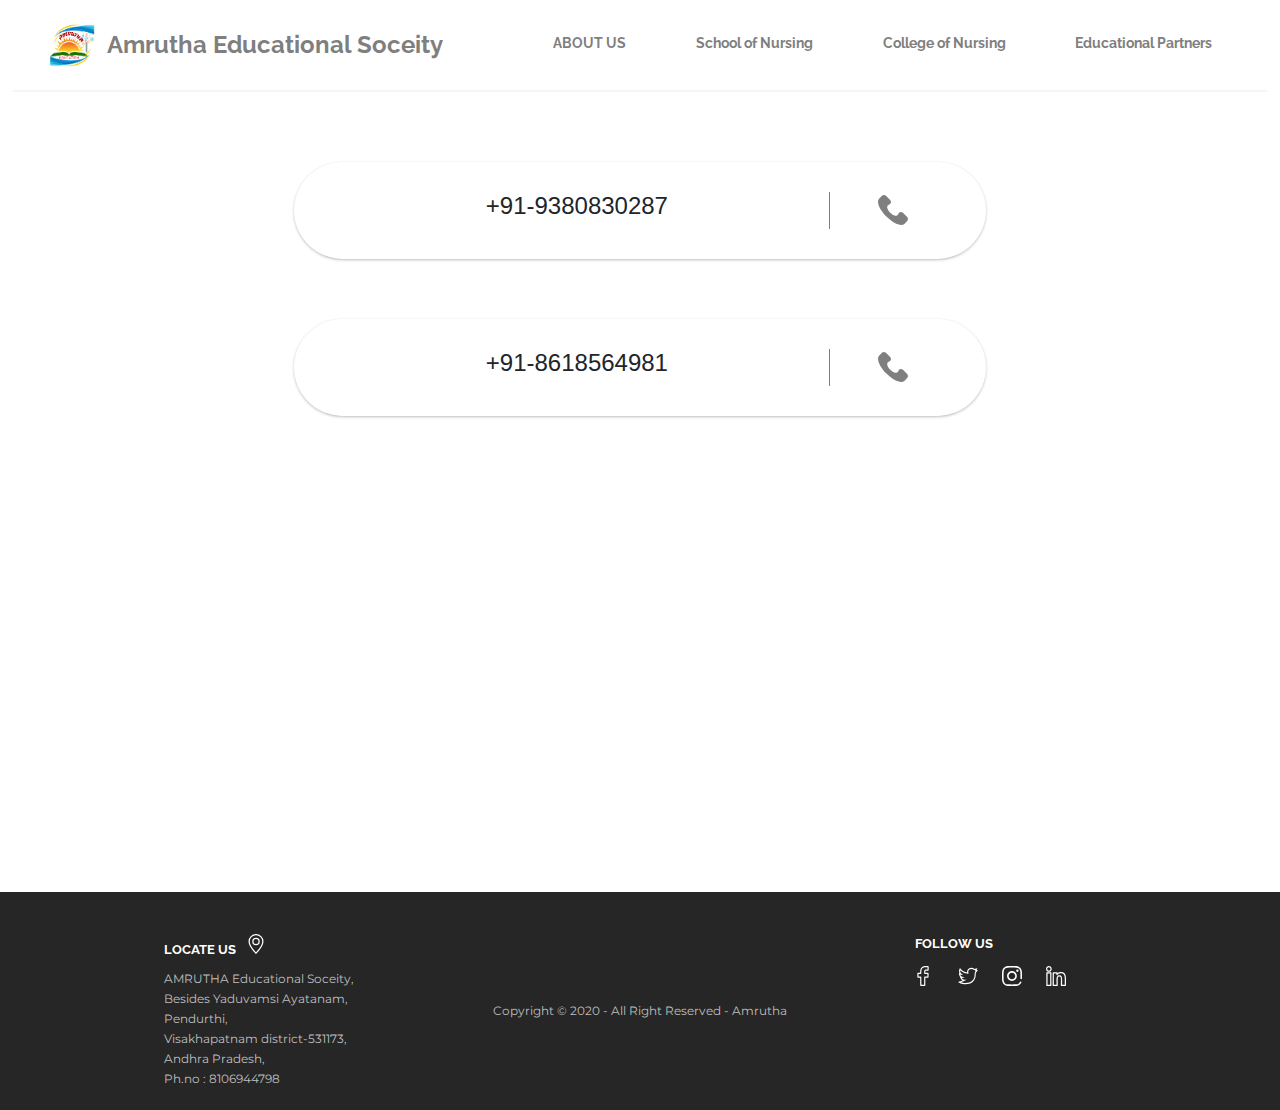
<file: EduPartners.html>
<!DOCTYPE html>
<html lang="en">
<head>
    <meta charset="UTF-8">
    <title>Amrutha</title>
    <link rel="stylesheet" href="https://stackpath.bootstrapcdn.com/bootstrap/4.5.2/css/bootstrap.min.css" integrity="sha384-JcKb8q3iqJ61gNV9KGb8thSsNjpSL0n8PARn9HuZOnIxN0hoP+VmmDGMN5t9UJ0Z" crossorigin="anonymous">
    <script src="https://code.jquery.com/jquery-3.5.1.slim.min.js" integrity="sha384-DfXdz2htPH0lsSSs5nCTpuj/zy4C+OGpamoFVy38MVBnE+IbbVYUew+OrCXaRkfj" crossorigin="anonymous"></script>
    <script src="https://cdn.jsdelivr.net/npm/popper.js@1.16.1/dist/umd/popper.min.js" integrity="sha384-9/reFTGAW83EW2RDu2S0VKaIzap3H66lZH81PoYlFhbGU+6BZp6G7niu735Sk7lN" crossorigin="anonymous"></script>
    <script src="https://stackpath.bootstrapcdn.com/bootstrap/4.5.2/js/bootstrap.min.js" integrity="sha384-B4gt1jrGC7Jh4AgTPSdUtOBvfO8shuf57BaghqFfPlYxofvL8/KUEfYiJOMMV+rV" crossorigin="anonymous"></script>
    <link href="https://fonts.googleapis.com/css2?family=Montserrat&family=Raleway:wght@400;700&display=swap" rel="stylesheet">
    <link rel="stylesheet" href="Stylesheets/global.css" />
    <script src="js/global-action-controller.js" rel="script" ></script>
</head>
<body>
<div id="header">
    <div id="navbar-brand">
        <img src="Assets/Icons/logo.svg" alt="logo" width="50" height="50" />
        <div style="display: flex; margin-left: 10px;">
            Amrutha&nbsp;
            <span id="tag-name">Educational Soceity</span>
        </div>
    </div>
    <div id="navbar-items" >
        <div class="nav-item" nav-item="about-us">
            ABOUT US
            <div class="drop-down">
                <a class="drop-down-item" >ABOUT AES</a>
                <a class="drop-down-item" >ABOUT ASN</a>
                <a class="drop-down-item" >ABOUT ACN</a>
                <a class="drop-down-item" >VISION</a>
                <a class="drop-down-item" >MISSION</a>
                <a class="drop-down-item" >OBJECTIVES</a>
            </div>
        </div>
        <div class="nav-item no-sub-menu" nav-item="son">
            School of Nursing
        </div>
        <div class="nav-item no-sub-menu" nav-item="con">
            College of Nursing
        </div>
        <div class="nav-item no-sub-menu" nav-item="edu-partners">
            Educational Partners
        </div>
        <div id="menu-icon">
            <img src="Assets/Icons/menu-icon.svg" alt="menu-icon" />
        </div>
    </div>
</div>

<div class="partners">
    <div class="partner-item">
        <div class="partner-item-data">
            <h4>+91-9380830287</h4>
        </div>
        <div class="partner-item-action">
            <a href="tel:+91-9380830287">
                <img src="Assets/Icons/call.svg" style="width: 30px; height: 30px;"/>
            </a>
        </div>
    </div>
    <div class="partner-item">
        <div class="partner-item-data">
            <h4>+91-8618564981</h4>
        </div>
        <div class="partner-item-action">
            <a href="tel:+91-8618564981">
                <img src="Assets/Icons/call.svg" style="width: 30px; height: 30px;"/>
            </a>
        </div>
    </div>
</div>


<div id="footer">
    <div class="footer-container">
        <p class="footer-head">
            LOCATE US
            <img src="Assets/Icons/loc-pin.svg" id="map-pin" alt="loc-pin-logo" style="width: 20px; margin-left: 10px" /> </p>
        <p id="footer_name">AMRUTHA Educational Soceity,</p>
        <p>Besides Yaduvamsi Ayatanam,</p>
        <p>Pendurthi,</p>
        <p>Visakhapatnam district-531173,</p>
        <p>Andhra Pradesh,</p>
        <p>Ph.no : 8106944798</p>
    </div>
    <div class="footer-container">
        <p>Copyright © 2020 - All Right Reserved - Amrutha</p>
    </div>
    <div class="footer-container">
        <p class="footer-head">FOLLOW US</p>
        <img src="Assets/Icons/facebook.svg" class="soc-med" soc-med="facebook" alt="fb_logo"/>
        <img src="Assets/Icons/twitter.svg" class="soc-med" soc-med="twitter" alt="tw_logo"/>
        <img src="Assets/Icons/instagram.svg" class="soc-med" soc-med="insta" alt="insta_logo"/>
        <img src="Assets/Icons/linkedin.svg" class="soc-med" soc-med="linkedin" alt="lIn_logo"/>
    </div>
</div>
</body>
</html>
</file>
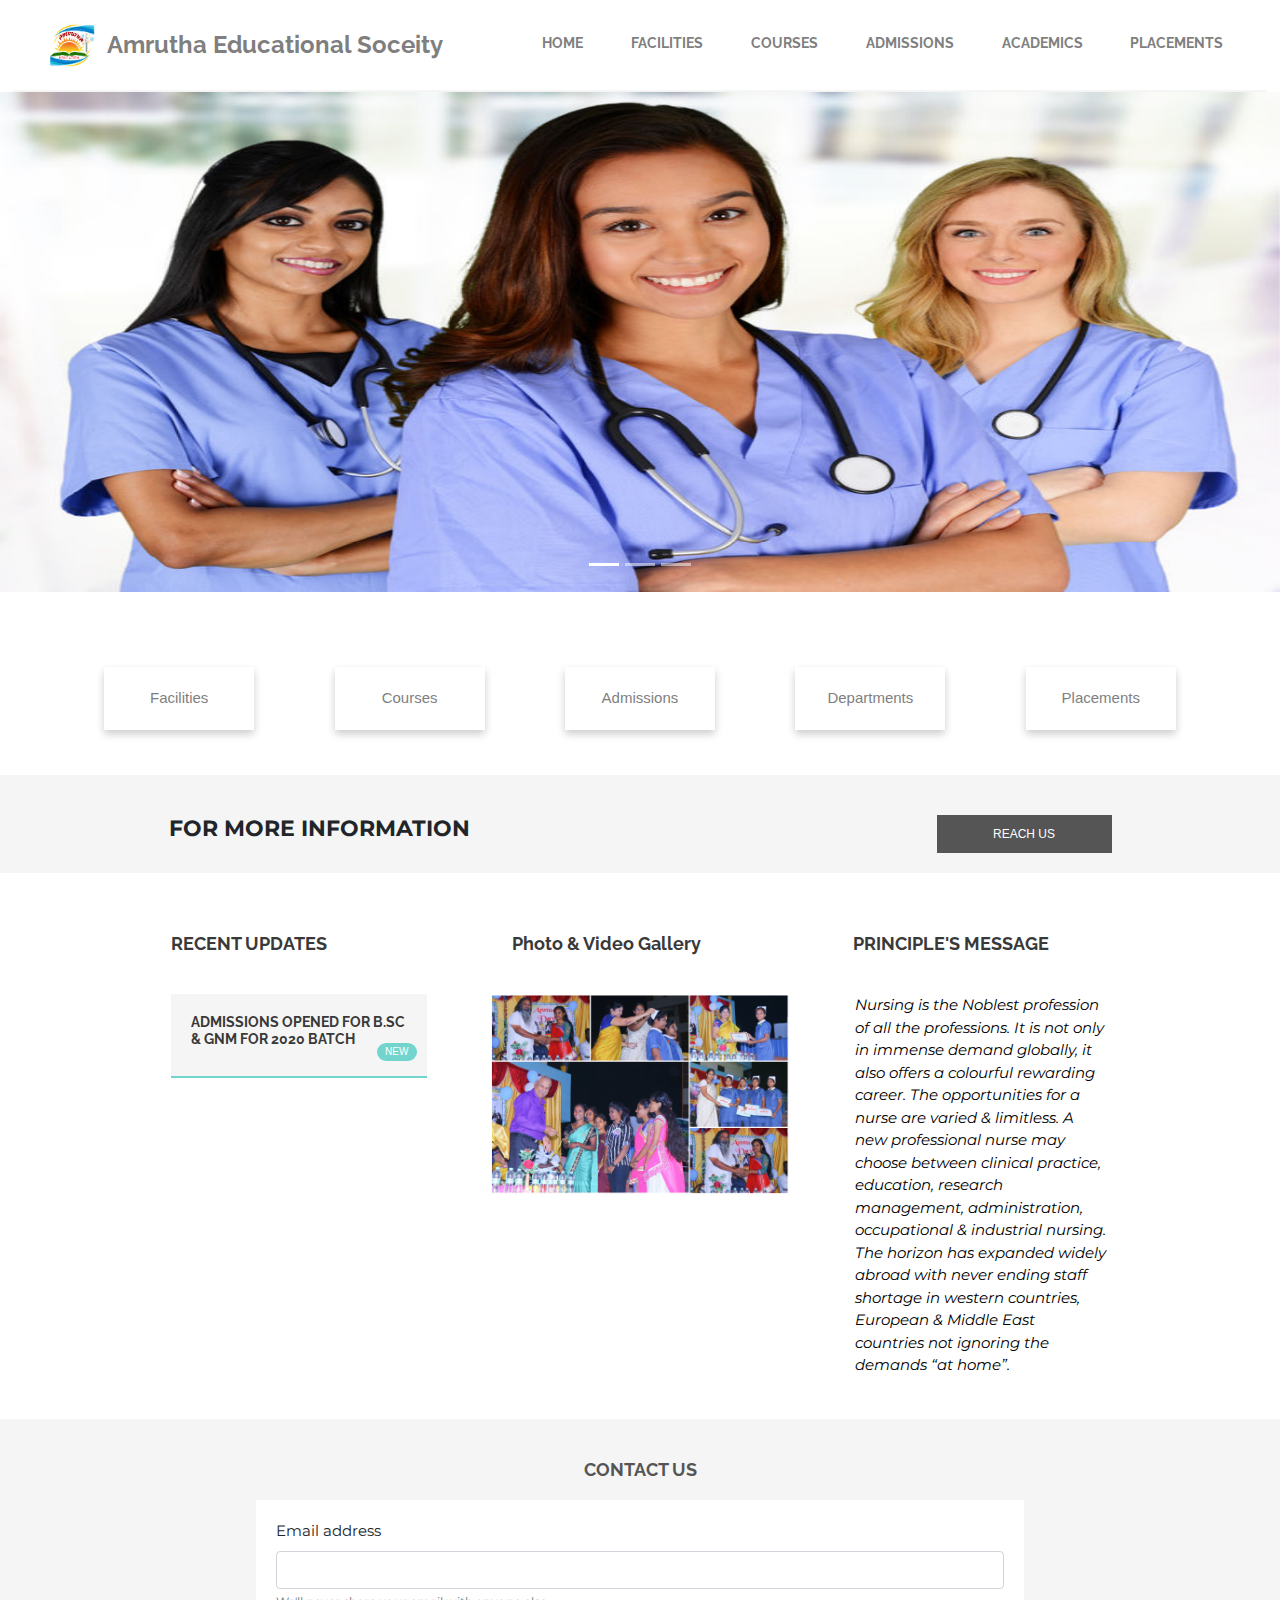
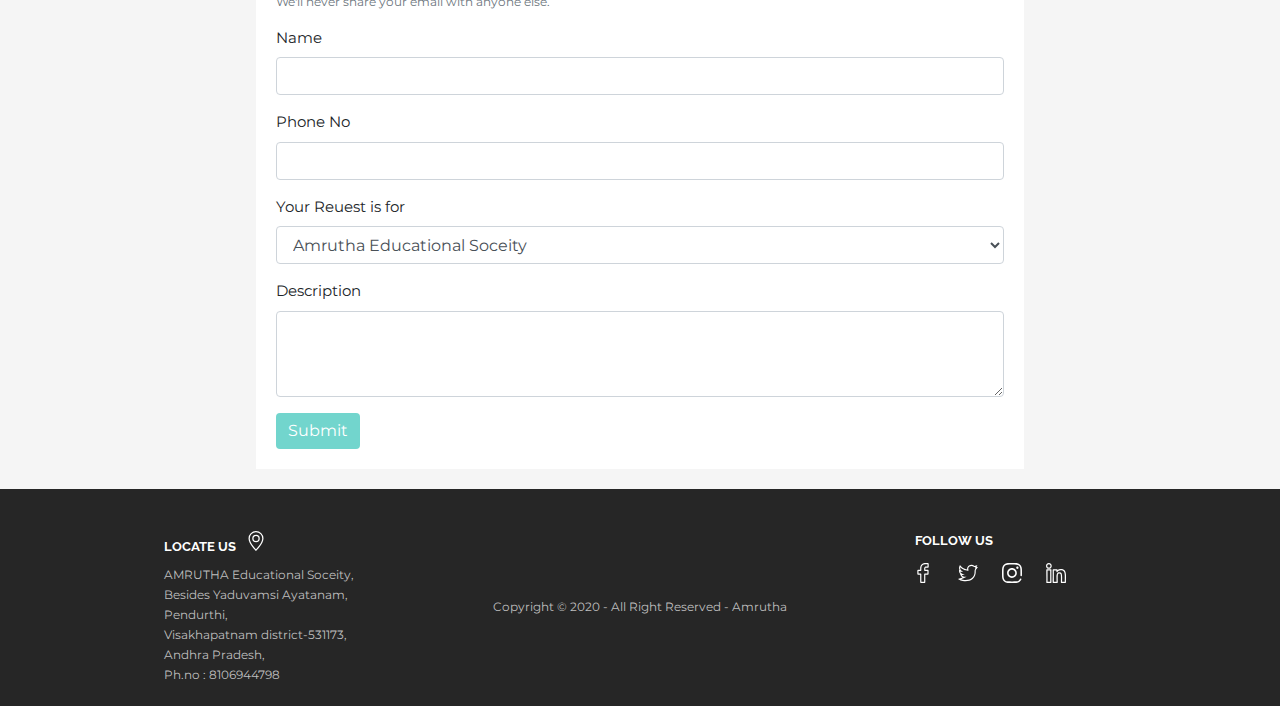
<file: home_clgOfNursing.html>
<!DOCTYPE html>
<html lang="en">
<head>
    <meta charset="UTF-8">
    <title>Amrutha</title>
    <link rel="stylesheet" href="https://stackpath.bootstrapcdn.com/bootstrap/4.5.2/css/bootstrap.min.css" integrity="sha384-JcKb8q3iqJ61gNV9KGb8thSsNjpSL0n8PARn9HuZOnIxN0hoP+VmmDGMN5t9UJ0Z" crossorigin="anonymous">
    <script src="https://code.jquery.com/jquery-3.5.1.slim.min.js" integrity="sha384-DfXdz2htPH0lsSSs5nCTpuj/zy4C+OGpamoFVy38MVBnE+IbbVYUew+OrCXaRkfj" crossorigin="anonymous"></script>
    <script src="https://cdn.jsdelivr.net/npm/popper.js@1.16.1/dist/umd/popper.min.js" integrity="sha384-9/reFTGAW83EW2RDu2S0VKaIzap3H66lZH81PoYlFhbGU+6BZp6G7niu735Sk7lN" crossorigin="anonymous"></script>
    <script src="https://stackpath.bootstrapcdn.com/bootstrap/4.5.2/js/bootstrap.min.js" integrity="sha384-B4gt1jrGC7Jh4AgTPSdUtOBvfO8shuf57BaghqFfPlYxofvL8/KUEfYiJOMMV+rV" crossorigin="anonymous"></script>
    <link href="https://fonts.googleapis.com/css2?family=Montserrat&family=Raleway:wght@400;700&display=swap" rel="stylesheet">
    <link rel="stylesheet" href="Stylesheets/global.css" />
    <script src="js/global-action-controller.js" rel="script" ></script>
</head>
<body>
<div id="header">
    <div id="navbar-brand">
        <img src="Assets/Icons/logo.svg" alt="logo" width="50" height="50" />
        <div style="display: flex; margin-left: 10px;">
            Amrutha&nbsp;
            <span id="tag-name">Educational Soceity</span>
        </div>
    </div>
    <div id="navbar-items" >
        <div class="nav-item no-sub-menu" nav-item="home">
            HOME
        </div>
        <div class="nav-item" nav-item="facilities">
            FACILITIES
            <div class="drop-down">
                <a class="drop-down-item">Hostel</a>
                <a class="drop-down-item">Cafeteria</a>
                <a class="drop-down-item">Transportation</a>
                <a class="drop-down-item">Labs</a>
                <a class="drop-down-item">Library</a>
                <a class="drop-down-item">Multipurpose Hall</a>
            </div>
        </div>
        <div class="nav-item" nav-item="courses">
            COURSES
            <div class="drop-down">
                <a class="drop-down-item" id="courseName">B.Sc[N] 4YDC</a>
            </div>
        </div>
        <div class="nav-item" nav-item="discipline">
            ADMISSIONS
            <div class="drop-down">
                <a class="drop-down-item" >Rules & Regulations</a>
                <a class="drop-down-item" >Scholarship</a>
                <a class="drop-down-item" >Online Application</a>
                <a class="drop-down-item" >Download Application</a>
            </div>
        </div>
        <div class="nav-item" nav-item="department">
            ACADEMICS
            <div class="drop-down">
                <a class="drop-down-item" >DEPARTMENTS</a>
                <a class="drop-down-item" >CALENDER</a>
                <a class="drop-down-item" >CO-CURRICULAR ACTIVITIES</a>
            </div>
        </div>
        <div class="nav-item no-sub-menu" nav-item="placements">
            PLACEMENTS
        </div>
        <div id="menu-icon">
            <img src="Assets/Icons/menu-icon.svg" alt="menu-icon" />
        </div>
    </div>
</div>

<div id="carouselExampleCaptions" class="carousel slide" data-ride="carousel">
    <ol class="carousel-indicators">
        <li data-target="#carouselExampleCaptions" data-slide-to="0" class="active"></li>
        <li data-target="#carouselExampleCaptions" data-slide-to="1"></li>
        <li data-target="#carouselExampleCaptions" data-slide-to="2"></li>
    </ol>
    <div class="carousel-inner">
        <div class="carousel-item active">
            <img src="Assets/Images/slider_clg_1.jpg" style="height: 500px; " class="d-block w-100" alt="slider-1">
            <div class="carousel-caption d-none d-md-block">
                <h5></h5>
                <p></p>
            </div>
        </div>
        <div class="carousel-item">
            <img src="Assets/Images/slider_clg_22.jpg" style="height: 500px; " class="d-block w-100" alt="slider-2">
            <div class="carousel-caption d-none d-md-block">
                <h5></h5>
                <p></p>
            </div>
        </div>
        <div class="carousel-item">
            <img src="Assets/Images/slider_clg_3.jpg" style="height: 500px; " class="d-block w-100" alt="sliderf-3">
            <div class="carousel-caption d-none d-md-block">
                <h5></h5>
                <p></p>
            </div>
        </div>
    </div>
    <a class="carousel-control-prev" href="#carouselExampleCaptions" role="button" data-slide="prev">
        <span class="carousel-control-prev-icon" aria-hidden="true"></span>
        <span class="sr-only">Previous</span>
    </a>
    <a class="carousel-control-next" href="#carouselExampleCaptions" role="button" data-slide="next">
        <span class="carousel-control-next-icon" aria-hidden="true"></span>
        <span class="sr-only">Next</span>
    </a>
</div>

<div id="summary">
    <div class="nav-card" nav-item="facilities"><span class="span-card">Facilities</span></div>
    <div class="nav-card" nav-item="courses"><span class="span-card">Courses</span></div>
    <div class="nav-card" nav-item="discipline"><span class="span-card">Admissions</span></div>
    <div class="nav-card" nav-item="department"><span class="span-card">Departments</span></div>
    <div class="nav-card" nav-item="placements"><span class="span-card">Placements</span></div>
</div>

<div id="addmissions">
    <div class="admission-banner">
        <h3>FOR MORE INFORMATION</h3>
    </div>
    <div class="admission-action">
        <div class="admission-contact-button">
            <a href="#contact-us" style="text-decoration: none; color: white;">REACH US</a>
        </div>
    </div>
</div>

<div id="updates">
    <div class="update-container">
        <h3>RECENT UPDATES</h3>
        <div class="update-container-recent-updates">
            <div class="recent-update-item">
                <div class="new-announcement-tag">
                    NEW
                </div>
                <h3>Admissions opened for B.Sc & GNM for 2020 batch</h3>
            </div>
        </div>
    </div>
    <div class="update-container">
        <h3>Photo & Video Gallery</h3>
        <div class="update-container-recent-updates">
            <img id="glry_thumbnail" src="Assets/Images/gallery_thumbnail.PNG" style="width: 300px;"/>
            <div id="openGallery">Open in gallery</div>
        </div>
    </div>
    <div class="update-container">
        <h3>PRINCIPLE'S MESSAGE</h3>
        <p style="font-size: 15px; color: #000000; font-style: italic; margin-top: 40px;">Nursing is the Noblest profession of all the professions. It is not only in immense demand globally, it also offers a colourful rewarding career. The opportunities for a nurse are varied & limitless. A new professional nurse may choose between clinical practice, education, research management, administration, occupational & industrial nursing.
            The horizon has expanded widely abroad with never ending staff shortage in western countries, European & Middle East countries not ignoring the demands “at home”.</p>
    </div>
</div>

<div id="contact-us">
    <h3>CONTACT US</h3>
    <form>
        <div class="form-group">
            <label for="contact-email">Email address</label>
            <input type="email" class="form-control" id="contact-email" aria-describedby="emailHelp" required>
            <small id="emailHelp" class="form-text text-muted">We'll never share your email with anyone else.</small>
        </div>
        <div class="form-group">
            <label for="contact-name">Name</label>
            <input type="text" class="form-control" id="contact-name" required>
        </div>
        <div class="form-group">
            <label for="contact-phone">Phone No</label>
            <input type="text" class="form-control" id="contact-phone" required>
        </div>
        <div class="form-group">
            <label for="mailTo">Your Reuest is for</label>
            <select class="form-control" id="mailTo">
                <option>Amrutha Educational Soceity</option>
                <option>Amrutha School of Nursing</option>
                <option>Amrutha College of Nursing</option>
            </select>
        </div>
        <div class="form-group">
            <label for="contact-queries">Description</label>
            <textarea class="form-control" id="contact-queries" rows="3" required></textarea>
        </div>
        <button type="submit" class="btn btn-primary" id="submit-form">Submit</button>
    </form>
</div>

<div id="footer">
    <div class="footer-container">
        <p class="footer-head">
            LOCATE US
            <img src="Assets/Icons/loc-pin.svg" id="map-pin" alt="loc-pin-logo" style="width: 20px; margin-left: 10px" /> </p>
        <p id="footer_name">AMRUTHA Educational Soceity,</p>
        <p>Besides Yaduvamsi Ayatanam,</p>
        <p>Pendurthi,</p>
        <p>Visakhapatnam district-531173,</p>
        <p>Andhra Pradesh,</p>
        <p>Ph.no : 8106944798</p>
    </div>
    <div class="footer-container">
        <p>Copyright © 2020 - All Right Reserved - Amrutha</p>
    </div>
    <div class="footer-container">
        <p class="footer-head">FOLLOW US</p>
        <img src="Assets/Icons/facebook.svg" class="soc-med" soc-med="facebook" alt="fb_logo"/>
        <img src="Assets/Icons/twitter.svg" class="soc-med" soc-med="twitter" alt="tw_logo"/>
        <img src="Assets/Icons/instagram.svg" class="soc-med" soc-med="insta" alt="insta_logo"/>
        <img src="Assets/Icons/linkedin.svg" class="soc-med" soc-med="linkedin" alt="lIn_logo"/>
    </div>
</div>
</body>
</html>
</file>
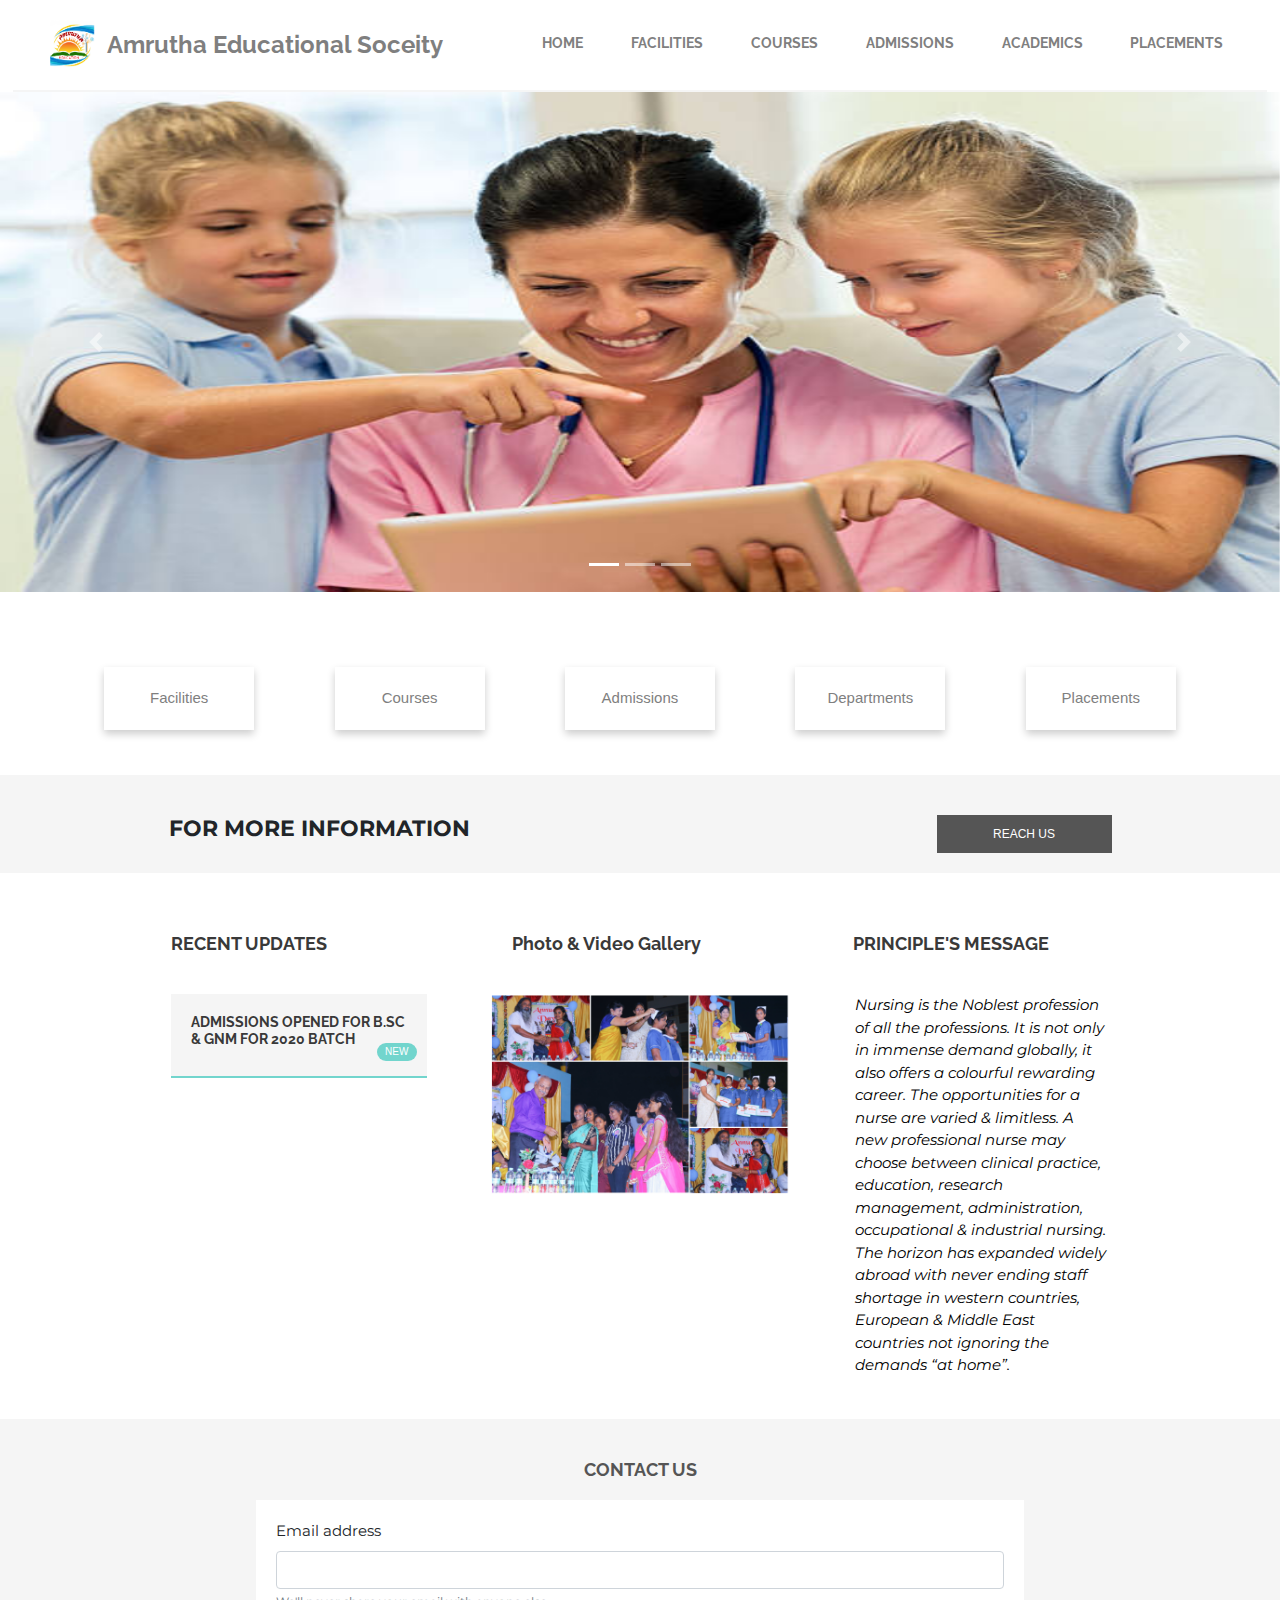
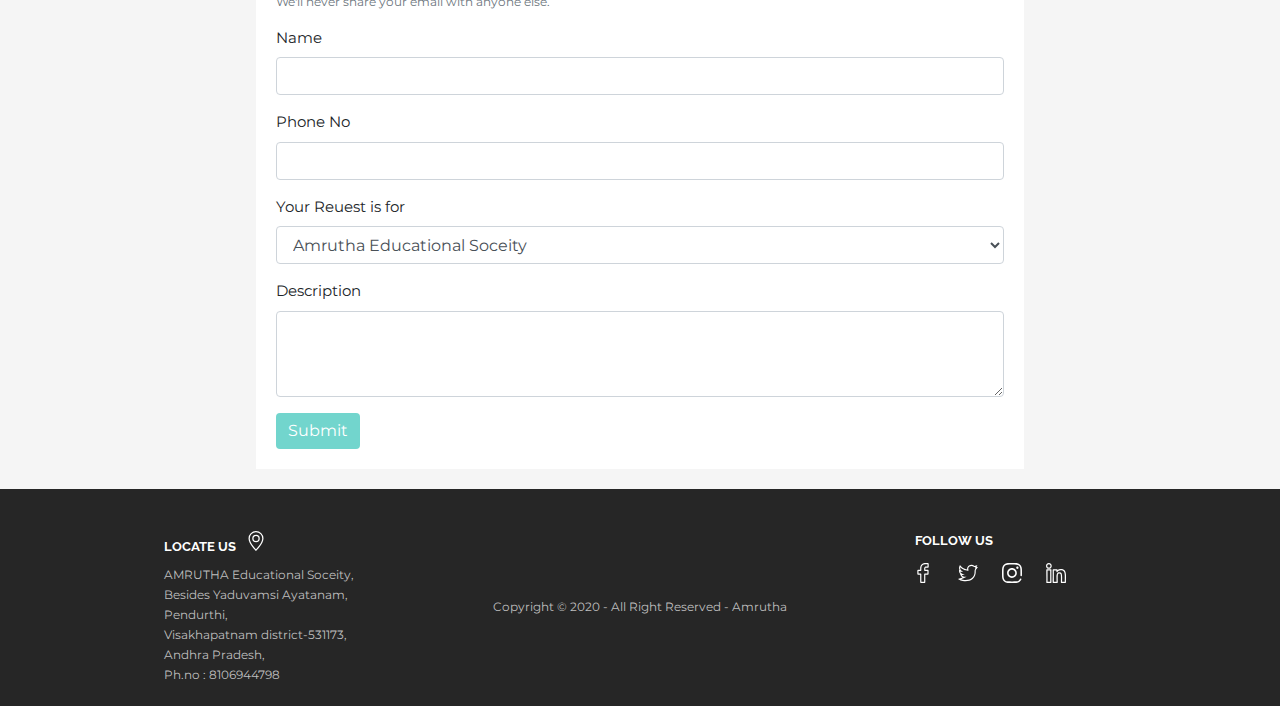
<file: home_schOfNursing.html>
<!DOCTYPE html>
<html lang="en">
    <head>
        <meta charset="UTF-8">
        <title>Amrutha</title>
        <link rel="stylesheet" href="https://stackpath.bootstrapcdn.com/bootstrap/4.5.2/css/bootstrap.min.css" integrity="sha384-JcKb8q3iqJ61gNV9KGb8thSsNjpSL0n8PARn9HuZOnIxN0hoP+VmmDGMN5t9UJ0Z" crossorigin="anonymous">
        <script src="https://code.jquery.com/jquery-3.5.1.slim.min.js" integrity="sha384-DfXdz2htPH0lsSSs5nCTpuj/zy4C+OGpamoFVy38MVBnE+IbbVYUew+OrCXaRkfj" crossorigin="anonymous"></script>
        <script src="https://cdn.jsdelivr.net/npm/popper.js@1.16.1/dist/umd/popper.min.js" integrity="sha384-9/reFTGAW83EW2RDu2S0VKaIzap3H66lZH81PoYlFhbGU+6BZp6G7niu735Sk7lN" crossorigin="anonymous"></script>
        <script src="https://stackpath.bootstrapcdn.com/bootstrap/4.5.2/js/bootstrap.min.js" integrity="sha384-B4gt1jrGC7Jh4AgTPSdUtOBvfO8shuf57BaghqFfPlYxofvL8/KUEfYiJOMMV+rV" crossorigin="anonymous"></script>
        <link href="https://fonts.googleapis.com/css2?family=Montserrat&family=Raleway:wght@400;700&display=swap" rel="stylesheet">
        <link rel="stylesheet" href="Stylesheets/global.css" />
        <script src="js/global-action-controller.js" rel="script" ></script>
    </head>
    <body>
    <div id="header">
        <div id="navbar-brand">
            <img src="Assets/Icons/logo.svg" alt="logo" width="50" height="50" />
            <div style="display: flex; margin-left: 10px;">
                Amrutha&nbsp;
                <span id="tag-name">Educational Soceity</span>
            </div>
        </div>
        <div id="navbar-items" >
            <div class="nav-item no-sub-menu" nav-item="home">
                HOME
            </div>
            <div class="nav-item" nav-item="facilities">
                FACILITIES
                <div class="drop-down">
                    <a class="drop-down-item">Hostel</a>
                    <a class="drop-down-item">Cafeteria</a>
                    <a class="drop-down-item">Transportation</a>
                    <a class="drop-down-item">Labs</a>
                    <a class="drop-down-item">Library</a>
                    <a class="drop-down-item">Multipurpose Hall</a>
                </div>
            </div>
            <div class="nav-item" nav-item="courses">
                COURSES
                <div class="drop-down">
                    <a class="drop-down-item" id="courseName">B.Sc[N] 4YDC</a>
                </div>
            </div>
            <div class="nav-item" nav-item="discipline">
                ADMISSIONS
                <div class="drop-down">
                    <a class="drop-down-item" >Rules & Regulations</a>
                    <a class="drop-down-item" >Scholarship</a>
                    <a class="drop-down-item" >Online Application</a>
                    <a class="drop-down-item" >Download Application</a>
                </div>
            </div>
            <div class="nav-item" nav-item="department">
                ACADEMICS
                <div class="drop-down">
                    <a class="drop-down-item" >DEPARTMENTS</a>
                    <a class="drop-down-item" >CALENDER</a>
                    <a class="drop-down-item" >CO-CURRICULAR ACTIVITIES</a>
                </div>
            </div>
            <div class="nav-item no-sub-menu" nav-item="placements">
                PLACEMENTS
            </div>
            <div id="menu-icon">
                <img src="Assets/Icons/menu-icon.svg" alt="menu-icon" />
            </div>
        </div>
    </div>

        <div id="carouselExampleCaptions" class="carousel slide" data-ride="carousel">
            <ol class="carousel-indicators">
                <li data-target="#carouselExampleCaptions" data-slide-to="0" class="active"></li>
                <li data-target="#carouselExampleCaptions" data-slide-to="1"></li>
                <li data-target="#carouselExampleCaptions" data-slide-to="2"></li>
            </ol>
            <div class="carousel-inner">
                <div class="carousel-item active">
                    <img src="Assets/Images/son_banner_a.jpg" style="height: 500px; " class="d-block w-100" alt="slider-1">
                    <div class="carousel-caption d-none d-md-block">
                        <h5></h5>
                        <p></p>
                    </div>
                </div>
                <div class="carousel-item">
                    <img src="Assets/Images/son_banner_b.jpg" style="height: 500px; " class="d-block w-100" alt="slider-2">
                    <div class="carousel-caption d-none d-md-block">
                        <h5></h5>
                        <p></p>
                    </div>
                </div>
                <div class="carousel-item">
                    <img src="Assets/Images/son_banner_c.jpg" style="height: 500px; " class="d-block w-100" alt="sliderf-3">
                    <div class="carousel-caption d-none d-md-block">
                        <h5></h5>
                        <p></p>
                    </div>
                </div>
            </div>
            <a class="carousel-control-prev" href="#carouselExampleCaptions" role="button" data-slide="prev">
                <span class="carousel-control-prev-icon" aria-hidden="true"></span>
                <span class="sr-only">Previous</span>
            </a>
            <a class="carousel-control-next" href="#carouselExampleCaptions" role="button" data-slide="next">
                <span class="carousel-control-next-icon" aria-hidden="true"></span>
                <span class="sr-only">Next</span>
            </a>
        </div>

        <div id="summary">
            <div class="nav-card" nav-item="facilities"><span class="span-card">Facilities</span></div>
            <div class="nav-card" nav-item="courses"><span class="span-card">Courses</span></div>
            <div class="nav-card" nav-item="discipline"><span class="span-card">Admissions</span></div>
            <div class="nav-card" nav-item="department"><span class="span-card">Departments</span></div>
            <div class="nav-card" nav-item="placements"><span class="span-card">Placements</span></div>
        </div>

        <div id="addmissions">
            <div class="admission-banner">
                <h3>FOR MORE INFORMATION</h3>
            </div>
            <div class="admission-action">
                <div class="admission-contact-button">
                    <a href="#contact-us" style="text-decoration: none; color: white;">REACH US</a>
                </div>
            </div>
        </div>

        <div id="updates">
            <div class="update-container">
                <h3>RECENT UPDATES</h3>
                <div class="update-container-recent-updates">
                    <div class="recent-update-item">
                        <div class="new-announcement-tag">
                            NEW
                        </div>
                        <h3>Admissions opened for B.Sc & GNM for 2020 batch</h3>
                    </div>
                </div>
            </div>
            <div class="update-container">
                <h3>Photo & Video Gallery</h3>
                <div class="update-container-recent-updates">
                    <img id="glry_thumbnail" src="Assets/Images/gallery_thumbnail.PNG" style="width: 300px;"/>
                    <div id="openGallery">Open in gallery</div>
                </div>
            </div>
            <div class="update-container">
                <h3>PRINCIPLE'S MESSAGE</h3>
                <p style="font-size: 15px; color: #000000; font-style: italic; margin-top: 40px;">Nursing is the Noblest profession of all the professions. It is not only in immense demand globally, it also offers a colourful rewarding career. The opportunities for a nurse are varied & limitless. A new professional nurse may choose between clinical practice, education, research management, administration, occupational & industrial nursing.
                    The horizon has expanded widely abroad with never ending staff shortage in western countries, European & Middle East countries not ignoring the demands “at home”.</p>
            </div>
            </div>
        </div>

        <div id="contact-us">
            <h3>CONTACT US</h3>
            <form>
                <div class="form-group">
                    <label for="contact-email">Email address</label>
                    <input type="email" class="form-control" id="contact-email" aria-describedby="emailHelp" required>
                    <small id="emailHelp" class="form-text text-muted">We'll never share your email with anyone else.</small>
                </div>
                <div class="form-group">
                    <label for="contact-name">Name</label>
                    <input type="text" class="form-control" id="contact-name" required>
                </div>
                <div class="form-group">
                    <label for="contact-phone">Phone No</label>
                    <input type="text" class="form-control" id="contact-phone" required>
                </div>
                <div class="form-group">
                    <label for="mailTo">Your Reuest is for</label>
                    <select class="form-control" id="mailTo">
                        <option>Amrutha Educational Soceity</option>
                        <option>Amrutha School of Nursing</option>
                        <option>Amrutha College of Nursing</option>
                    </select>
                </div>
                <div class="form-group">
                    <label for="contact-queries">Description</label>
                    <textarea class="form-control" id="contact-queries" rows="3" required></textarea>
                </div>
                <button type="submit" class="btn btn-primary" id="submit-form">Submit</button>
            </form>
        </div>

    <div id="footer">
        <div class="footer-container">
            <p class="footer-head">
                LOCATE US
                <img src="Assets/Icons/loc-pin.svg" id="map-pin" alt="loc-pin-logo" style="width: 20px; margin-left: 10px" /> </p>
            <p id="footer_name">AMRUTHA Educational Soceity,</p>
            <p>Besides Yaduvamsi Ayatanam,</p>
            <p>Pendurthi,</p>
            <p>Visakhapatnam district-531173,</p>
            <p>Andhra Pradesh,</p>
            <p>Ph.no : 8106944798</p>
        </div>
        <div class="footer-container">
            <p>Copyright © 2020 - All Right Reserved - Amrutha</p>
        </div>
        <div class="footer-container">
            <p class="footer-head">FOLLOW US</p>
            <img src="Assets/Icons/facebook.svg" class="soc-med" soc-med="facebook" alt="fb_logo"/>
            <img src="Assets/Icons/twitter.svg" class="soc-med" soc-med="twitter" alt="tw_logo"/>
            <img src="Assets/Icons/instagram.svg" class="soc-med" soc-med="insta" alt="insta_logo"/>
            <img src="Assets/Icons/linkedin.svg" class="soc-med" soc-med="linkedin" alt="lIn_logo"/>
        </div>
    </div>
    </body>
</html>
</file>
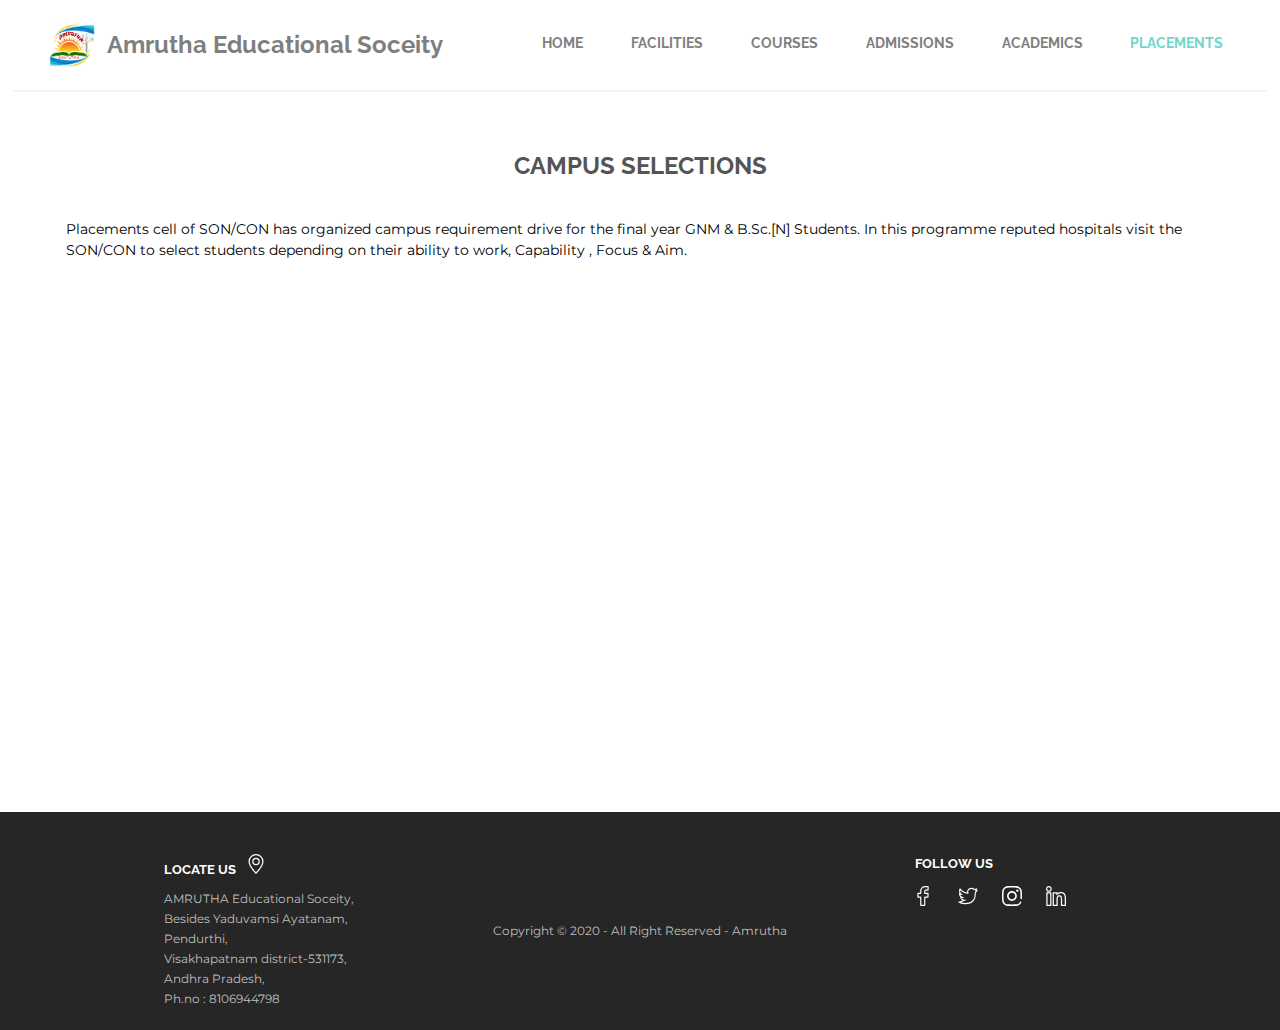
<file: Placements.html>
<!DOCTYPE html>
<html lang="en">
    <head>
        <meta charset="UTF-8">
        <title>Amrutha - Placements</title>
        <link rel="stylesheet" href="https://stackpath.bootstrapcdn.com/bootstrap/4.5.2/css/bootstrap.min.css" integrity="sha384-JcKb8q3iqJ61gNV9KGb8thSsNjpSL0n8PARn9HuZOnIxN0hoP+VmmDGMN5t9UJ0Z" crossorigin="anonymous">
        <script src="https://code.jquery.com/jquery-3.5.1.slim.min.js" integrity="sha384-DfXdz2htPH0lsSSs5nCTpuj/zy4C+OGpamoFVy38MVBnE+IbbVYUew+OrCXaRkfj" crossorigin="anonymous"></script>
        <script src="https://cdn.jsdelivr.net/npm/popper.js@1.16.1/dist/umd/popper.min.js" integrity="sha384-9/reFTGAW83EW2RDu2S0VKaIzap3H66lZH81PoYlFhbGU+6BZp6G7niu735Sk7lN" crossorigin="anonymous"></script>
        <script src="https://stackpath.bootstrapcdn.com/bootstrap/4.5.2/js/bootstrap.min.js" integrity="sha384-B4gt1jrGC7Jh4AgTPSdUtOBvfO8shuf57BaghqFfPlYxofvL8/KUEfYiJOMMV+rV" crossorigin="anonymous"></script>
        <link href="https://fonts.googleapis.com/css2?family=Montserrat&family=Raleway:wght@400;700&display=swap" rel="stylesheet">
        <link rel="stylesheet" href="Stylesheets/global.css" />
        <script src="js/global-action-controller.js" rel="script" ></script>
    </head>
    <body>

    <div id="header">
        <div id="navbar-brand">
            <img src="Assets/Icons/logo.svg" alt="logo" width="50" height="50" />
            <div style="display: flex; margin-left: 10px;">
                Amrutha&nbsp;
                <span id="tag-name">Educational Soceity</span>
            </div>
        </div>
        <div id="navbar-items" >
            <div class="nav-item no-sub-menu" nav-item="home">
                HOME
            </div>
            <div class="nav-item" nav-item="facilities">
                FACILITIES
                <div class="drop-down">
                    <a class="drop-down-item">Hostel</a>
                    <a class="drop-down-item">Cafeteria</a>
                    <a class="drop-down-item">Transportation</a>
                    <a class="drop-down-item">Labs</a>
                    <a class="drop-down-item">Library</a>
                    <a class="drop-down-item">Multipurpose Hall</a>
                </div>
            </div>
            <div class="nav-item" nav-item="courses">
                COURSES
                <div class="drop-down">
                    <a class="drop-down-item" id="courseName">B.Sc[N] 4YDC</a>
                </div>
            </div>
            <div class="nav-item" nav-item="discipline">
                ADMISSIONS
                <div class="drop-down">
                    <a class="drop-down-item" >Rules & Regulations</a>
                    <a class="drop-down-item" >Scholarship</a>
                    <a class="drop-down-item" >Online Application</a>
                    <a class="drop-down-item" >Download Application</a>
                </div>
            </div>
            <div class="nav-item" nav-item="department">
                ACADEMICS
                <div class="drop-down">
                    <a class="drop-down-item" >DEPARTMENTS</a>
                    <a class="drop-down-item" >CALENDER</a>
                    <a class="drop-down-item" >CO-CURRICULAR ACTIVITIES</a>
                </div>
            </div>
            <div class="nav-item no-sub-menu nav-active" nav-item="placements">
                PLACEMENTS
            </div>
            <div id="menu-icon">
                <img src="Assets/Icons/menu-icon.svg" alt="menu-icon" />
            </div>
        </div>
    </div>

    <div id="placements">
            <h3>CAMPUS SELECTIONS</h3>
            <div class="placement-brief">
                <p>
                    Placements cell of SON/CON has organized campus requirement drive for the final year GNM & B.Sc.[N]
                    Students. In this programme reputed hospitals visit the SON/CON to select students depending on their
                    ability to work, Capability , Focus & Aim.
                </p>
            </div>
        </div>

    <div id="footer">
        <div class="footer-container">
            <p class="footer-head">
                LOCATE US
                <img src="Assets/Icons/loc-pin.svg" id="map-pin" alt="loc-pin-logo" style="width: 20px; margin-left: 10px" /> </p>
            <p id="footer_name">AMRUTHA Educational Soceity,</p>
            <p>Besides Yaduvamsi Ayatanam,</p>
            <p>Pendurthi,</p>
            <p>Visakhapatnam district-531173,</p>
            <p>Andhra Pradesh,</p>
            <p>Ph.no : 8106944798</p>
        </div>
        <div class="footer-container">
            <p>Copyright © 2020 - All Right Reserved - Amrutha</p>
        </div>
        <div class="footer-container">
            <p class="footer-head">FOLLOW US</p>
            <img src="Assets/Icons/facebook.svg" class="soc-med" soc-med="facebook" alt="fb_logo"/>
            <img src="Assets/Icons/twitter.svg" class="soc-med" soc-med="twitter" alt="tw_logo"/>
            <img src="Assets/Icons/instagram.svg" class="soc-med" soc-med="insta" alt="insta_logo"/>
            <img src="Assets/Icons/linkedin.svg" class="soc-med" soc-med="linkedin" alt="lIn_logo"/>
        </div>
    </div>
    </body>
</html>
</file>
<file: Stylesheets/global.css>
:root {
    --primary-color: #72d5cd;
    --secondary-color: #7f7f7f;
    --sub-menu-bg-color: #1c1c1c;
    --Montserrat-font: 'Montserrat', sans-serif;
    --raleway-font: 'Raleway', sans-serif;
}
html, body {
    background-color: #ffffff;
    scroll-behavior: smooth;
}

#header {
    display: flex;
    justify-content: space-between;
    padding:20px;
    width: 98vw;
    margin: auto;
    overflow-x: hidden;
    flex-wrap: wrap;
    border-bottom: 2px solid #f5f5f5;
}

#navbar-brand {
    display: flex;
    justify-content: center;
    align-items: center;
    font-size: 1.5rem;
    font-weight: bold;
    color: var(--secondary-color);
    font-family: 'Raleway', sans-serif;
}

#navbar-items {
    display: flex;
}

.nav-item {
    padding: 5px;
    font-family: 'Raleway', sans-serif;
}

#menu-icon {
    display: none;
}
#menu-icon>img {
    width: 35px;
}

.drop-down {
    display: none;
}


/*!*Mobile devices*!*/
/*@media only screen and (max-width: 700px) {*/
/*    #navbar-brand {*/
/*        width: 60%;*/
/*        justify-content: flex-start;*/
/*        padding-left: 10%;*/
/*    }*/
/*    .nav-item {*/
/*        display: none;*/
/*    }*/
/*    #menu-icon {*/
/*        display: flex;*/
/*    }*/
/*}*/

/*!*Tablet devices*!*/
/*@media only screen and (min-width: 700px) {*/
/*    #navbar-brand {*/
/*        width: 100%;*/
/*    }*/
/*    #navbar-items {*/
/*        flex-direction: row;*/
/*        justify-content: space-around;*/
/*        width: 100%;*/
/*        align-items: center;*/
/*        margin-top: 20px;*/
/*    }*/
/*}*/

/*!*Desktop devices*!*/
/*@media only screen and (min-width: 1200px) {*/
    #header {
        align-items: center;
    }
    #navbar-brand {
        width: 35%;
    }
    #navbar-items {
        flex-direction: row;
        justify-content: space-around;
        width: 60%;
        margin: 0;
        align-items: center;
    }
    .nav-item {
        border-bottom: 3px solid white;
        /*position: relative;*/
        cursor: pointer;
        color: var(--secondary-color);
        font-weight: bolder;
        font-size: 14px;
    }
    .no-sub-menu {
        position: relative;
    }
    .no-sub-menu:after {
        bottom: -2px;
        content: "";
        display: block;
        height: 2px;
        left: 50%;
        position: absolute;
        background: var(--primary-color);
        transition: width 0.3s ease 0s, left 0.3s ease 0s;
        width: 0;
    }
    .no-sub-menu:hover:after {
        width: 100%;
        left: 0;
    }
    .nav-item:hover {
        color: #000000;
    }
    .nav-active {
        color: var(--primary-color);
        font-weight: bolder;
    }
    .drop-down {
        flex-direction: column;
        position: absolute;
        top: 60px;
        width: 250px;
        background-color: var(--sub-menu-bg-color);
        z-index: 1;
    }
    .nav-item:hover .drop-down {
        display: flex;
    }
    .drop-down-item {
        padding:10px;
        border-bottom: 1px solid #333333;
        color: #bebebe;
        font-size: 12px;
        font-family: 'Raleway', sans-serif;
    }
    .drop-down-item:hover {
        color: white;
    }
    #summary {
        background-color: rgb(255, 255, 255);
        padding-top: 75px;
        padding-bottom: 45px;
        width: 90%;
        margin: auto;
        display: flex;
        justify-content: space-around;
        align-items: center;
    }
    .summary-item {
        display: flex;
        flex-direction: column;
        align-items: center;
        width: 20%;
        cursor: pointer;
    }
    .summary-item img {
        width: 100px;
    }
    .summary-item p {
        text-align: center;
        font-family: 'Montserrat', sans-serif;
        margin:5px 0 5px 0;
    }
    .summary-item-head {
        font-size: 15px;
        font-weight: bolder;
        color: rgb(41, 41, 41);
    }
    .summary-item-content {
        font-size: 14px;
    }
    #addmissions {
        background-color: rgb(245, 245, 245);
        padding-top: 40px;
        padding-bottom: 20px;
        display: flex;
        justify-content: center;
        align-items: center;
    }
    .admission-banner {
        width: 60%;
        font-family: var(--Montserrat-font);
    }
    .admission-banner h3 {
        font-size: 22px;
        font-weight: bolder;
    }
    .admission-banner p {
        font-size: 14px;
    }
    .admission-action {
        display: flex;
        justify-content: center;
        align-items: center;
    }
    .admission-contact-button {
        background-color: #555555;
        color: white;
        cursor: pointer;
        padding: 10px;
        text-align: center;
        font-size: 12px;
        width: 175px;
    }
    #updates {
        display: flex;
        justify-content: space-around;
        padding: 60px 10% 40px;
    }
    #updates h3 {
        color: #393939;
        font-weight: bolder;
    }
    .update-container {
        width: 25%;
        flex-direction: column;
    }
    .update-container h3 {
        font-size: 18px;
        font-family: var(--raleway-font);
    }
    .update-container-recent-updates {
        display: flex;
        flex-direction: column;
        align-items: center;
        margin-top: 40px;
    }
    .recent-update-item {
        padding: 20px;
        min-height: 55px;
        background-color: #f5f5f5;
        border-bottom: 2px solid var(--primary-color);
        width: 100%;
        margin-bottom: 15px;
        position: relative;
    }
    .new-announcement-tag {
        background-color: var(--primary-color);
        width: 40px;
        height: 18px;
        display: flex;
        color: white;
        justify-content: center;
        align-items: center;
        border-radius: 10px;
        font-size: 10px;
        position: absolute;
        bottom: 15px;
        right: 10px;

    }
    #mission_vision{
        padding: 60px 10% 40px;
    }
    .recent-update-item h3 {
        font-size: 14px;
        font-family: var(--raleway-font);
        color: #555555;
        font-weight: bolder;
        text-transform: uppercase;
    }
    .recent-update-item p {
        color: #c2c2c2;
        font-size: 13px;
        text-align: right;
        font-family: var(--Montserrat-font);
        margin: 0;
    }
    #chaiman-speak {
        margin-top: 40px;
        width: 100%;
        background-color: #f5f5f5;
        height: 300px;
        padding-top: 20px;
        display: flex;
        flex-direction: column;
        align-items: center;
    }
    #chaiman-speak h5 {
        color: var(--primary-color);
        font-family: var(--raleway-font);
        font-size: 18px;
        font-weight: bolder;
        margin: 5px;
    }
    #chaiman-speak h6 {
        color: #bababa;
        font-family: var(--Montserrat-font);
        font-size: 15px;
        margin: 3px;
    }
    #college-data {
        width: 100%;
        margin-top: 40px;
    }
    #college-data iframe {
        width: 100%;
        height: 190px;
    }
    #contact-us {
        background-color: #f5f5f5;
        padding-top: 40px;
        padding-bottom: 20px;
        width: 100%;
    }
    #contact-us h3 {
        text-align: center;
        margin-bottom: 20px;
        font-family: var(--raleway-font);
        text-transform: capitalize;
        font-weight: bolder;
        color: #555555;
        font-size: 18px;
    }
    #contact-us form {
        width: 60%;
        margin: auto;
        background-color: white;
        font-size: 15px;
        padding: 20px;
        font-family: var(--Montserrat-font);
    }
    #submit-form {
        background-color: var(--primary-color);
        border: none;
    }
    #footer {
        background-color: #262626;
        display: flex;
        justify-content: space-around;
        width: 100%;
        padding: 40px 10% 20px;
        color: white;
    }
    .footer-head {
        font-family: var(--raleway-font);
        font-size: 13px;
        display: flex;
        width: 100%;
        align-items: baseline;
        margin-bottom: 10px;
        color: white;
        font-weight: bolder;
    }
    .footer-container {
        width: 20%;
    }
    .footer-container:nth-child(2) {
        width: 40%;
        display: flex;
        justify-content: center;
        align-items: center;
    }
    p {
        margin: 2px;
        font-family: var(--Montserrat-font);
        color: #bfbfbf;
        font-size: 12px;
    }
    .footer-container img {
        margin-right: 20px;
        width: 20px;
        cursor: pointer;
    }
    /*-------------------------Facilities, Courses Page ----------------------------*/
    #facilities, #courses {
        width: 90%;
        padding-top: 60px;
        padding-bottom: 40px;
        margin: auto;
        display: flex;
        flex-direction: column;
        justify-content: center;
    }
    #facilities>h3, #courses>h3, #placements>h3 {
        text-align: center;
        font-weight: bolder;
        color: #555555;
        font-size: 24px;
        font-family: var(--raleway-font);
        text-transform: uppercase;
    }
    .facility-item, .course-item {
        width: 90%;
        margin: auto;
        padding-bottom: 20px;
        padding-top: 40px;
        color: #555555;
        display: flex;
        flex-direction: row;
        justify-content: space-around;
        align-items: flex-end;
    }
    .facility-item:nth-child(odd) {
        flex-direction: row-reverse;
    }

    .fac-data {
        width: 60%;
    }
    .fac-img {
        display: inline-flex;
        align-items: center;
        justify-content: center;
        width: 300px;
        height: 200px;
        border: 3px solid var(--secondary-color);
        box-shadow: 0 4px 8px 0 rgba(0, 0, 0, 0.2), 0 6px 20px 0 rgba(0, 0, 0, 0.19);
        overflow: hidden;
        padding:10px;
    }

    .fac-img img {
        width: 100%;
        height: 100%;
    }
    .facility-item h3, .course-title{
        font-family: var(--raleway-font);
        font-size: 18px;
        font-weight: bolder;
        text-transform: uppercase;
        color: var(--primary-color);
    }
    .facility-item p, .course-data{
        font-family: var(--Montserrat-font);
        font-size: 14px;
        color: black;
    }
    .course-sub-title {
        margin-top: 15px;
        font-family: var(--raleway-font);
        font-size: 16px;
        font-weight: bolder;
        text-transform: uppercase;
        color: var(--secondary-color);
    }
    #placements {
        width: 90%;
        padding-top: 60px;
        padding-bottom: 40px;
        margin: auto;
        display: flex;
        flex-direction: column;
        align-items: center;
        min-height: 80vh;
    }
    .placement-brief p{
        margin-top: 30px;
        color: black;
        font-family: var(--Montserrat-font);
        font-size: 14px;
    }
/*}*/
#navbar-brand{
    cursor: pointer;
}
/*-------------------animation------------------------*/

.nav-card{
    display: inline-block;
    position: relative;
    background: none;
    border: none;
    color: var(--secondary-color);
    font-size: 15px;
    cursor: pointer;
    box-shadow: 0 4px 8px 0 rgba(0,0,0,0.2);
}
.nav-card:hover{
    box-shadow: none;
}
.span-card{
    display: block;
    padding: 20px;
    min-width: 150px;
    text-align: center;
}
.nav-card::before, .nav-card::after{
    content:"";
    width: 0;
    height: 2px;
    position: absolute;
    transition: all 0.2s linear;
    background: var(--primary-color);
}

.span-card::before, .span-card::after{
    content:"";
    width:2px;
    height:0;
    position: absolute;
    transition: all 0.2s linear;
    background: var(--primary-color);;
}
.nav-card:hover::before, .nav-card:hover::after{
    width: 100%;
}
.nav-card:hover .span-card::before, .nav-card:hover .span-card::after{
    height: 100%;
}
/*----- button 1 -----*/
.nav-card::before, .nav-card::after{
    transition-delay: 0.2s;
}
.nav-card .span-card::before, .nav-card .span-card::after{
    transition-delay: 0s;
}
.nav-card::before{
    right: 0;
    top: 0;
}
.nav-card::after{
    left: 0;
    bottom: 0;
}
.nav-card .span-card::before{
    left: 0;
    top: 0;
}
.nav-card .span-card::after{
    right: 0;
    bottom: 0;
}
.nav-card:hover::before, .nav-card:hover::after{
    transition-delay: 0s;
}
.nav-card:hover .span-card::before, .nav-card:hover .span-card::after{
    transition-delay: 0.2s;
}

.partners{
    display: flex;
    flex-direction: column;
    align-items: center;
    width: 90%;
    margin: 40px auto;
    min-height: 80vh;
}

.partner-item{
    width: 60%;
    margin : 30px 0 30px 0;
    border-radius: 100px;
    padding: 30px;
    display: flex;
    box-shadow: 0px 1px 1px -1px rgba(0,0,0,0.2), 0px 1px 3px 0px rgba(0,0,0,0.12), 0px 1px 3px 0px rgba(0,0,0,0.12);
}

.partner-item-data{
    width: 80%;
    height: 100%;
    display: flex;
    flex-direction: column;
    justify-content: space-around;
    align-items: center;
}

.partner-item-action{
    width: 20%;
    display: flex;
    justify-content: center;
    align-items: center;
    min-height: 100%;
    border-left: 1px solid var(--secondary-color);
}

#openGallery{
    width: 300px;
    height: 200px;
    background-color: rgba(51, 122, 183, 0.75);
    position: absolute;
    justify-content: center;
    align-items: center;
    cursor: pointer;
    color: white;
    display: none;
}

#glry_thumbnail:hover #openGallery{
    display: flex;
}
</file>
